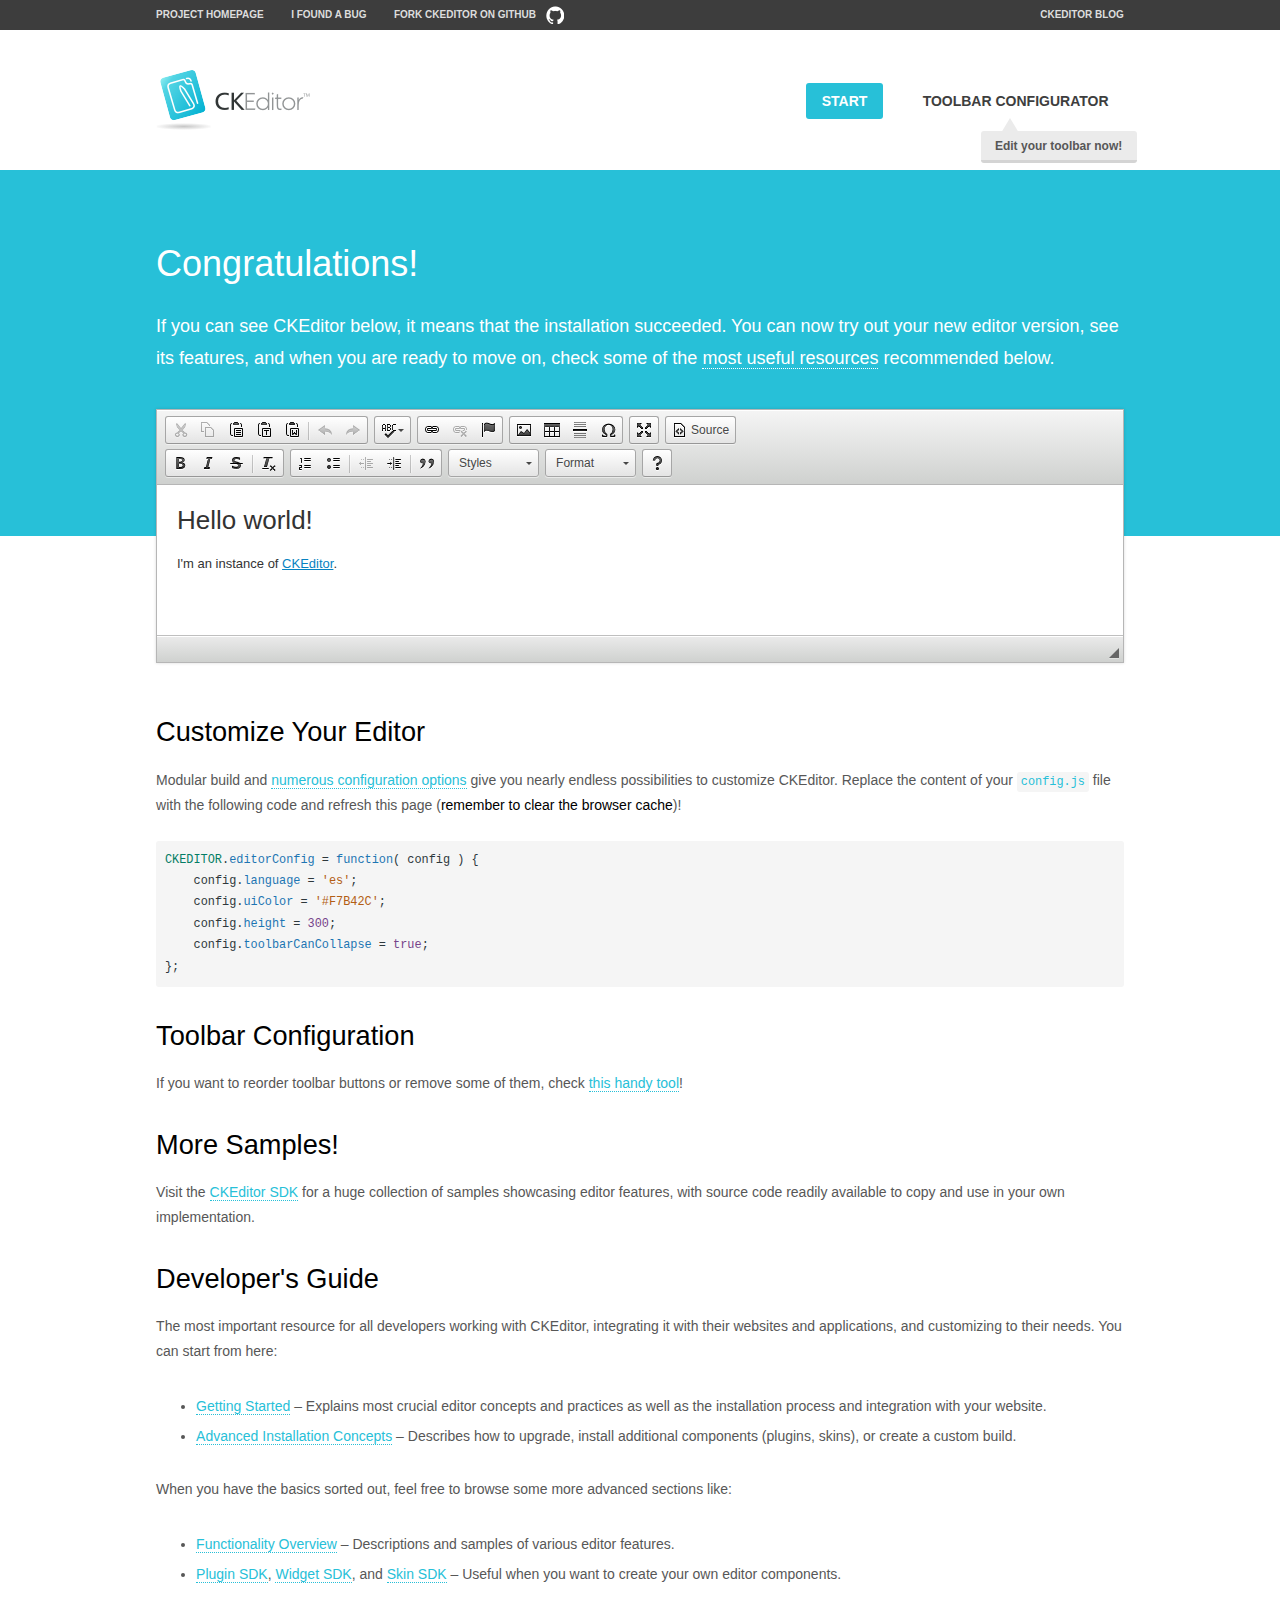
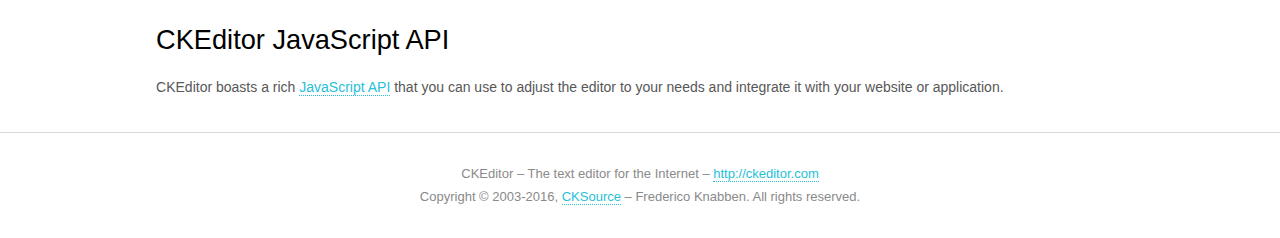
<file: Public/plugins/ckeditor/samples/index.html>
<!DOCTYPE html>
<!--
Copyright (c) 2003-2016, CKSource - Frederico Knabben. All rights reserved.
For licensing, see LICENSE.md or http://ckeditor.com/license
-->
<html>
<head>
	<meta charset="utf-8">
	<title>CKEditor Sample</title>
	<script src="../ckeditor.js"></script>
	<script src="js/sample.js"></script>
	<link rel="stylesheet" href="css/samples.css">
	<link rel="stylesheet" href="toolbarconfigurator/lib/codemirror/neo.css">
</head>
<body id="main">

<nav class="navigation-a">
	<div class="grid-container">
		<ul class="navigation-a-left grid-width-70">
			<li><a href="http://ckeditor.com">Project Homepage</a></li>
			<li><a href="http://dev.ckeditor.com/">I found a bug</a></li>
			<li><a href="http://github.com/ckeditor/ckeditor-dev" class="icon-pos-right icon-navigation-a-github">Fork CKEditor on GitHub</a></li>
		</ul>
		<ul class="navigation-a-right grid-width-30">
			<li><a href="http://ckeditor.com/blog-list">CKEditor Blog</a></li>
		</ul>
	</div>
</nav>

<header class="header-a">
	<div class="grid-container">
		<h1 class="header-a-logo grid-width-30">
			<a href="index.html"><img src="img/logo.png" alt="CKEditor Sample"></a>
		</h1>

		<nav class="navigation-b grid-width-70">
			<ul>
				<li><a href="index.html" class="button-a button-a-background">Start</a></li>
				<li><a href="toolbarconfigurator/index.html" class="button-a">Toolbar configurator <span class="balloon-a balloon-a-nw">Edit your toolbar now!</span></a></li>
			</ul>
		</nav>
	</div>
</header>

<main>
	<div class="adjoined-top">
		<div class="grid-container">
			<div class="content grid-width-100">
				<h1>Congratulations!</h1>
				<p>
					If you can see CKEditor below, it means that the installation succeeded.
					You can now try out your new editor version, see its features, and when you are ready to move on, check some of the <a href="#sample-customize">most useful resources</a> recommended below.
				</p>
			</div>
		</div>
	</div>
	<div class="adjoined-bottom">
		<div class="grid-container">
			<div class="grid-width-100">
				<div id="editor">
					<h1>Hello world!</h1>
					<p>I'm an instance of <a href="http://ckeditor.com">CKEditor</a>.</p>
				</div>
			</div>
		</div>
	</div>

	<div class="grid-container">
		<div class="content grid-width-100">
			<section id="sample-customize">
				<h2>Customize Your Editor</h2>
				<p>Modular build and <a href="http://docs.ckeditor.com/#!/guide/dev_configuration">numerous configuration options</a> give you nearly endless possibilities to customize CKEditor. Replace the content of your <code><a href="../config.js">config.js</a></code> file with the following code and refresh this page (<strong>remember to clear the browser cache</strong>)!</p>
		<pre class="cm-s-neo CodeMirror"><code><span style="padding-right: 0.1px;"><span class="cm-variable">CKEDITOR</span>.<span class="cm-property">editorConfig</span> <span class="cm-operator">=</span> <span class="cm-keyword">function</span>( <span class="cm-def">config</span> ) {</span>
<span style="padding-right: 0.1px;"><span class="cm-tab">	</span><span class="cm-variable-2">config</span>.<span class="cm-property">language</span> <span class="cm-operator">=</span> <span class="cm-string">'es'</span>;</span>
<span style="padding-right: 0.1px;"><span class="cm-tab">	</span><span class="cm-variable-2">config</span>.<span class="cm-property">uiColor</span> <span class="cm-operator">=</span> <span class="cm-string">'#F7B42C'</span>;</span>
<span style="padding-right: 0.1px;"><span class="cm-tab">	</span><span class="cm-variable-2">config</span>.<span class="cm-property">height</span> <span class="cm-operator">=</span> <span class="cm-number">300</span>;</span>
<span style="padding-right: 0.1px;"><span class="cm-tab">	</span><span class="cm-variable-2">config</span>.<span class="cm-property">toolbarCanCollapse</span> <span class="cm-operator">=</span> <span class="cm-atom">true</span>;</span>
<span style="padding-right: 0.1px;">};</span></code></pre>
			</section>

			<section>
				<h2>Toolbar Configuration</h2>
				<p>If you want to reorder toolbar buttons or remove some of them, check <a href="toolbarconfigurator/index.html">this handy tool</a>!</p>
			</section>

			<section>
				<h2>More Samples!</h2>
				<p>Visit the <a href="http://sdk.ckeditor.com">CKEditor SDK</a> for a huge collection of samples showcasing editor features, with source code readily available to copy and use in your own implementation.</p>
			</section>

			<section>
				<h2>Developer's Guide</h2>
				<p>The most important resource for all developers working with CKEditor, integrating it with their websites and applications, and customizing to their needs. You can start from here:</p>
				<ul>
					<li><a href="http://docs.ckeditor.com/#!/guide/dev_installation">Getting Started</a> &ndash; Explains most crucial editor concepts and practices as well as the installation process and integration with your website.</li>
					<li><a href="http://docs.ckeditor.com/#!/guide/dev_advanced_installation">Advanced Installation Concepts</a> &ndash; Describes how to upgrade, install additional components (plugins, skins), or create a custom build.</li>
				</ul>
					<p>When you have the basics sorted out, feel free to browse some more advanced sections like:</p>
				<ul>
					<li><a href="http://docs.ckeditor.com/#!/guide/dev_features">Functionality Overview</a> &ndash; Descriptions and samples of various editor features.</li>
					<li><a href="http://docs.ckeditor.com/#!/guide/plugin_sdk_intro">Plugin SDK</a>, <a href="http://docs.ckeditor.com/#!/guide/widget_sdk_intro">Widget SDK</a>, and <a href="http://docs.ckeditor.com/#!/guide/skin_sdk_intro">Skin SDK</a> &ndash; Useful when you want to create your own editor components.</li>
				</ul>
			</section>

			<section>
				<h2>CKEditor JavaScript API</h2>
				<p>CKEditor boasts a rich <a href="http://docs.ckeditor.com/#!/api">JavaScript API</a> that you can use to adjust the editor to your needs and integrate it with your website or application.</p>
			</section>
		</div>
	</div>
</main>

<footer class="footer-a grid-container">
	<div class="grid-container">
		<p class="grid-width-100">
			CKEditor &ndash; The text editor for the Internet &ndash; <a class="samples" href="http://ckeditor.com/">http://ckeditor.com</a>
		</p>
		<p class="grid-width-100" id="copy">
			Copyright &copy; 2003-2016, <a class="samples" href="http://cksource.com/">CKSource</a> &ndash; Frederico Knabben. All rights reserved.
		</p>
	</div>
</footer>
<script>
	initSample();
</script>

</body>
</html>
</file>
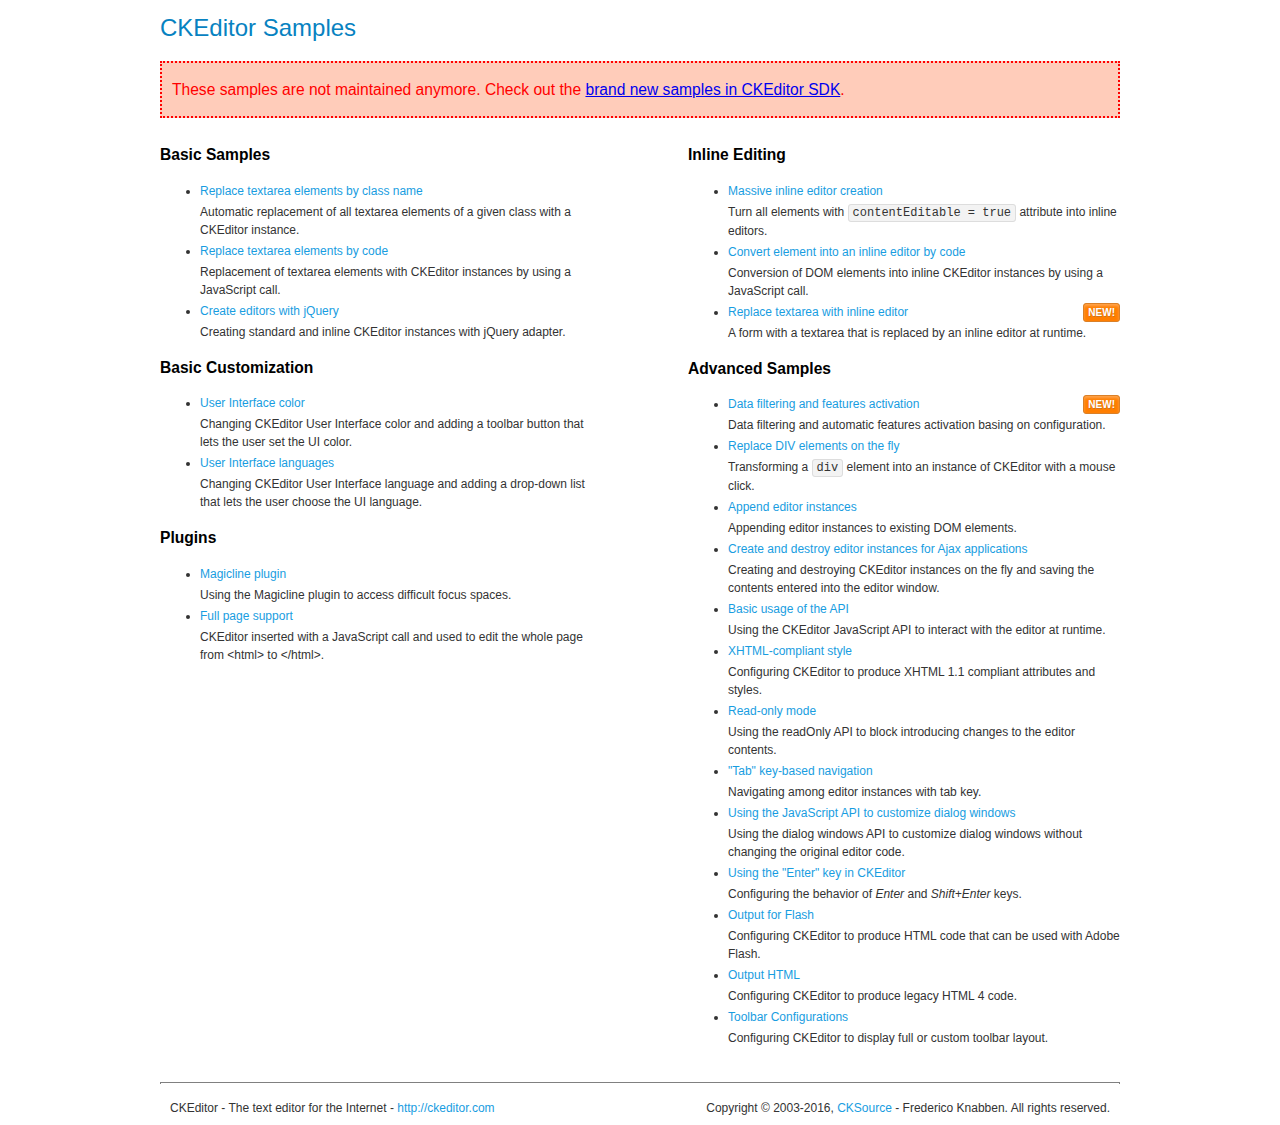
<file: Public/plugins/ckeditor/samples/old/index.html>
<!DOCTYPE html>
<!--
Copyright (c) 2003-2016, CKSource - Frederico Knabben. All rights reserved.
For licensing, see LICENSE.md or http://ckeditor.com/license
-->
<html>
<head>
	<meta charset="utf-8">
	<title>CKEditor Samples</title>
	<link rel="stylesheet" href="sample.css">
</head>
<body>
	<h1 class="samples">
		CKEditor Samples
	</h1>
	<div class="warning deprecated">
		These samples are not maintained anymore. Check out the <a href="http://sdk.ckeditor.com/">brand new samples in CKEditor SDK</a>.
	</div>
	<div class="twoColumns">
		<div class="twoColumnsLeft">
			<h2 class="samples">
				Basic Samples
			</h2>
			<dl class="samples">
				<dt><a class="samples" href="replacebyclass.html">Replace textarea elements by class name</a></dt>
				<dd>Automatic replacement of all textarea elements of a given class with a CKEditor instance.</dd>

				<dt><a class="samples" href="replacebycode.html">Replace textarea elements by code</a></dt>
				<dd>Replacement of textarea elements with CKEditor instances by using a JavaScript call.</dd>

				<dt><a class="samples" href="jquery.html">Create editors with jQuery</a></dt>
				<dd>Creating standard and inline CKEditor instances with jQuery adapter.</dd>
			</dl>

			<h2 class="samples">
				Basic Customization
			</h2>
			<dl class="samples">
				<dt><a class="samples" href="uicolor.html">User Interface color</a></dt>
				<dd>Changing CKEditor User Interface color and adding a toolbar button that lets the user set the UI color.</dd>

				<dt><a class="samples" href="uilanguages.html">User Interface languages</a></dt>
				<dd>Changing CKEditor User Interface language and adding a drop-down list that lets the user choose the UI language.</dd>
			</dl>


			<h2 class="samples">Plugins</h2>
<dl class="samples">
<dt><a class="samples" href="magicline/magicline.html">Magicline plugin</a></dt>
<dd>Using the Magicline plugin to access difficult focus spaces.</dd>

<dt><a class="samples" href="wysiwygarea/fullpage.html">Full page support</a></dt>
<dd>CKEditor inserted with a JavaScript call and used to edit the whole page from &lt;html&gt; to &lt;/html&gt;.</dd>
</dl>
		</div>
		<div class="twoColumnsRight">
			<h2 class="samples">
				Inline Editing
			</h2>
			<dl class="samples">
				<dt><a class="samples" href="inlineall.html">Massive inline editor creation</a></dt>
				<dd>Turn all elements with <code>contentEditable = true</code> attribute into inline editors.</dd>

				<dt><a class="samples" href="inlinebycode.html">Convert element into an inline editor by code</a></dt>
				<dd>Conversion of DOM elements into inline CKEditor instances by using a JavaScript call.</dd>

				<dt><a class="samples" href="inlinetextarea.html">Replace textarea with inline editor</a> <span class="new">New!</span></dt>
				<dd>A form with a textarea that is replaced by an inline editor at runtime.</dd>

				
			</dl>

			<h2 class="samples">
				Advanced Samples
			</h2>
			<dl class="samples">
				<dt><a class="samples" href="datafiltering.html">Data filtering and features activation</a> <span class="new">New!</span></dt>
				<dd>Data filtering and automatic features activation basing on configuration.</dd>

				<dt><a class="samples" href="divreplace.html">Replace DIV elements on the fly</a></dt>
				<dd>Transforming a <code>div</code> element into an instance of CKEditor with a mouse click.</dd>

				<dt><a class="samples" href="appendto.html">Append editor instances</a></dt>
				<dd>Appending editor instances to existing DOM elements.</dd>

				<dt><a class="samples" href="ajax.html">Create and destroy editor instances for Ajax applications</a></dt>
				<dd>Creating and destroying CKEditor instances on the fly and saving the contents entered into the editor window.</dd>

				<dt><a class="samples" href="api.html">Basic usage of the API</a></dt>
				<dd>Using the CKEditor JavaScript API to interact with the editor at runtime.</dd>

				<dt><a class="samples" href="xhtmlstyle.html">XHTML-compliant style</a></dt>
				<dd>Configuring CKEditor to produce XHTML 1.1 compliant attributes and styles.</dd>

				<dt><a class="samples" href="readonly.html">Read-only mode</a></dt>
				<dd>Using the readOnly API to block introducing changes to the editor contents.</dd>

				<dt><a class="samples" href="tabindex.html">"Tab" key-based navigation</a></dt>
				<dd>Navigating among editor instances with tab key.</dd>


				
<dt><a class="samples" href="dialog/dialog.html">Using the JavaScript API to customize dialog windows</a></dt>
<dd>Using the dialog windows API to customize dialog windows without changing the original editor code.</dd>

<dt><a class="samples" href="enterkey/enterkey.html">Using the &quot;Enter&quot; key in CKEditor</a></dt>
<dd>Configuring the behavior of <em>Enter</em> and <em>Shift+Enter</em> keys.</dd>

<dt><a class="samples" href="htmlwriter/outputforflash.html">Output for Flash</a></dt>
<dd>Configuring CKEditor to produce HTML code that can be used with Adobe Flash.</dd>

<dt><a class="samples" href="htmlwriter/outputhtml.html">Output HTML</a></dt>
<dd>Configuring CKEditor to produce legacy HTML 4 code.</dd>

<dt><a class="samples" href="toolbar/toolbar.html">Toolbar Configurations</a></dt>
<dd>Configuring CKEditor to display full or custom toolbar layout.</dd>

			</dl>
		</div>
	</div>
	<div id="footer">
		<hr>
		<p>
			CKEditor - The text editor for the Internet - <a class="samples" href="http://ckeditor.com/">http://ckeditor.com</a>
		</p>
		<p id="copy">
			Copyright &copy; 2003-2016, <a class="samples" href="http://cksource.com/">CKSource</a> - Frederico Knabben. All rights reserved.
		</p>
	</div>
</body>
</html>
</file>
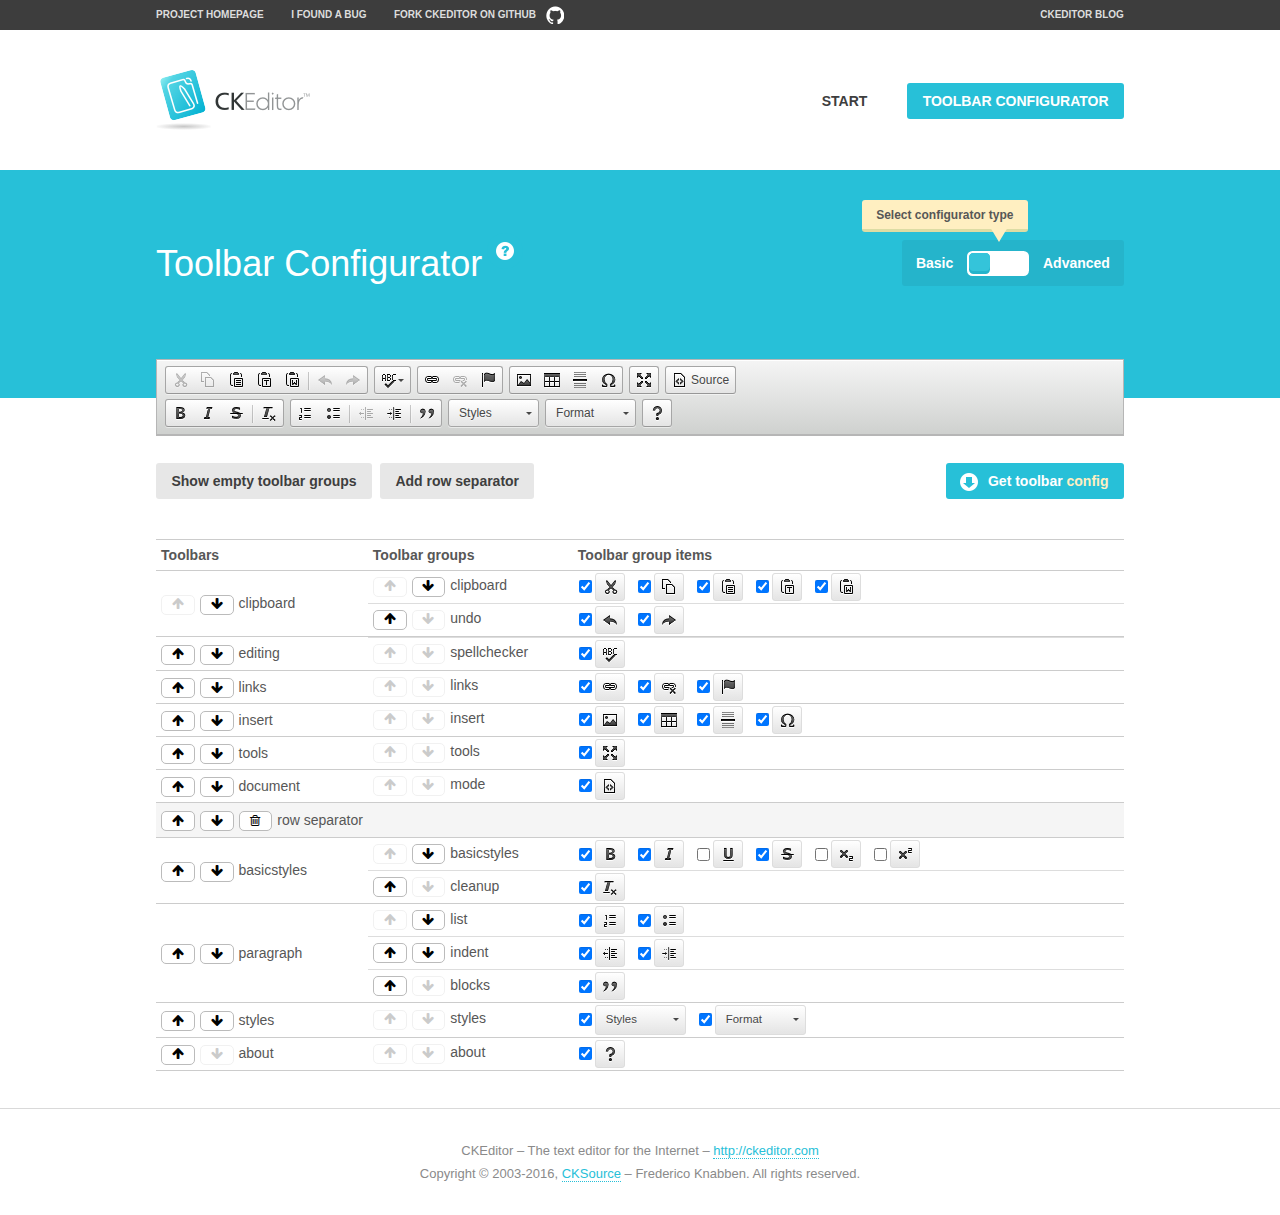
<file: Public/plugins/ckeditor/samples/toolbarconfigurator/index.html>
<!DOCTYPE html>
<!--
Copyright (c) 2003-2016, CKSource - Frederico Knabben. All rights reserved.
For licensing, see LICENSE.md or http://ckeditor.com/license
-->
<!--[if IE 8]><html class="ie8"><![endif]-->
<!--[if gt IE 8]><html><![endif]-->
<!--[if !IE]><!--><html><!--<![endif]-->
<head>
	<meta charset="utf-8">
	<title>Toolbar Configurator</title>
	<script src="../../ckeditor.js"></script>
	<script>
		if ( CKEDITOR.env.ie && CKEDITOR.env.version < 9 )
			CKEDITOR.tools.enableHtml5Elements( document );
	</script>
	<link rel="stylesheet" href="lib/codemirror/codemirror.css">
	<link rel="stylesheet" href="lib/codemirror/show-hint.css">
	<link rel="stylesheet" href="lib/codemirror/neo.css">
	<link rel="stylesheet" href="css/fontello.css">
	<link rel="stylesheet" href="../css/samples.css">
</head>
<body id="toolbar">

<nav class="navigation-a">
	<div class="grid-container">
		<ul class="navigation-a-left grid-width-70">
			<li><a href="http://ckeditor.com">Project Homepage</a></li>
			<li><a href="http://dev.ckeditor.com/">I found a bug</a></li>
			<li><a href="http://github.com/ckeditor/ckeditor-dev" class="icon-pos-right icon-navigation-a-github">Fork CKEditor on GitHub</a></li>
		</ul>
		<ul class="navigation-a-right grid-width-30">
			<li><a href="http://ckeditor.com/blog-list">CKEditor Blog</a></li>
		</ul>
	</div>
</nav>

<header class="header-a">
	<div class="grid-container">
		<h1 class="header-a-logo grid-width-30">
			<a href="../index.html"><img src="../img/logo.png" alt="CKEditor Logo"></a>
		</h1>
		<nav class="navigation-b grid-width-70">
			<ul>
				<li><a href="../index.html"  class="button-a">Start</a></li>
				<li><a href="index.html"  class="button-a button-a-background">Toolbar configurator</a></li>
			</ul>
		</nav>
	</div>
</header>

<main>
	<div class="adjoined-top">
		<div class="grid-container">
			<div class="content grid-width-100">
				<div class="grid-container-nested">
					<h1 class="grid-width-60">
						Toolbar Configurator
						<a href="#help-content" type="button" title="Configurator help" id="help" class="button-a button-a-background button-a-no-text icon-pos-left icon-question-mark">Help</a>
					</h1>

					<div class="grid-width-40 grid-switch-magic">
						<div class="switch">
							<span class="balloon-a balloon-a-se">Select configurator type</span>
							<input type="radio" name="radio" data-num="1" id="radio-basic" />
							<input type="radio" name="radio" data-num="2" id="radio-advanced" />
							<label data-for="1" for="radio-basic">Basic</label>
							<span class="switch-inner">
								<span class="handler"></span>
							</span>
							<label data-for="2" for="radio-advanced">Advanced</label>
						</div>
					</div>
				</div>
			</div>
		</div>
	</div>
	<div class="adjoined-bottom">
		<div class="grid-container">
			<div class="grid-width-100">
				<div class="editors-container">
					<div id="editor-basic"></div>
					<div id="editor-advanced"></div>
				</div>
			</div>
		</div>
	</div>

	<div class="grid-container configurator">
		<div class="content grid-width-100">
			<div class="configurator">
				<div>
					<div id="toolbarModifierWrapper"></div>
				</div>
			</div>
		</div>
	</div>

	<div id="help-content">
		<div class="grid-container">
			<div class="grid-width-100">
				<h2>What Am I Doing Here?</h2>

				<div class="grid-container grid-container-nested">
					<div class="basic">
						<div class="grid-width-50">
							<p>Arrange <a href="http://docs.ckeditor.com/#!/api/CKEDITOR.config-cfg-toolbarGroups">toolbar groups</a>, toggle <a href="http://docs.ckeditor.com/#!/api/CKEDITOR.config-cfg-removeButtons">button visibility</a> according to your needs and get your toolbar configuration.</p>
							<p>You can replace the content of the <a href="../../config.js"><code>config.js</code></a> file with the generated configuration. If you already set some configuration options you will need to merge both configurations.</p>
						</div>
						<div class="grid-width-50">
							<p>Read more about different ways of <a href="http://docs.ckeditor.com/#!/guide/dev_configuration">setting configuration</a> and do not forget about <strong>clearing browser cache</strong>.</p>
							<p>Arranging toolbar groups is the recommended way of configuring the toolbar, but if you need more freedom you can use the <a href="#advanced">advanced configurator</a>.</p>
						</div>
					</div>
					<div class="advanced" style="display: none;">
						<div class="grid-width-50">
							<p>With this code editor you can edit your <a href="http://docs.ckeditor.com/#!/api/CKEDITOR.config-cfg-toolbar">toolbar configuration</a> live.</p>
							<p>You can replace the content of the <a href="../../config.js"><code>config.js</code></a> file with the generated configuration. If you already set some configuration options you will need to merge both configurations.</p>
						</div>
						<div class="grid-width-50">
							<p>Read more about different ways of <a href="http://docs.ckeditor.com/#!/guide/dev_configuration">setting configuration</a> and do not forget about <strong>clearing browser cache</strong>.</p>
						</div>
					</div>
				</div>

				<p class="grid-container grid-container-nested">
					<button type="button" class="help-content-close grid-width-100 button-a button-a-background">Got it. Let's play!</button>
				</p>
			</div>
		</div>
	</div>
</main>

<footer class="footer-a grid-container">
	<p class="grid-width-100">
		CKEditor &ndash; The text editor for the Internet &ndash; <a class="samples" href="http://ckeditor.com/">http://ckeditor.com</a>
	</p>
	<p class="grid-width-100" id="copy">
		Copyright &copy; 2003-2016, <a class="samples" href="http://cksource.com/">CKSource</a> &ndash; Frederico Knabben. All rights reserved.
	</p>
</footer>

<script src="lib/codemirror/codemirror.js"></script>
<script src="lib/codemirror/javascript.js"></script>
<script src="lib/codemirror/show-hint.js"></script>

<script src="js/fulltoolbareditor.js"></script>
<script src="js/abstracttoolbarmodifier.js"></script>
<script src="js/toolbarmodifier.js"></script>
<script src="js/toolbartextmodifier.js"></script>
<script src="../js/sf.js"></script>

<script>
	( function() {
		'use strict';

		var mode = ( window.location.hash.substr( 1 ) === 'advanced' ) ? 'advanced' : 'basic',
			configuratorSection = CKEDITOR.document.findOne( 'main > .grid-container.configurator' ),
			basicInstruction = CKEDITOR.document.findOne( '#help-content .basic' ),
			advancedInstruction = CKEDITOR.document.findOne( '#help-content .advanced' ),

			// Configurator mode switcher.
			modeSwitchBasic = CKEDITOR.document.getById( 'radio-basic' ),
			modeSwitchAdvanced = CKEDITOR.document.getById( 'radio-advanced' );

		// Initial setup
		function updateSwitcher() {
			if ( mode === 'advanced' ) {
				modeSwitchAdvanced.$.checked = true;
			} else {
				modeSwitchBasic.$.checked = true;
			}
		}

		updateSwitcher();

		CKEDITOR.document.getWindow().on( 'hashchange', function( e ) {
			var hash = window.location.hash.substr( 1 );
			if ( !( hash === 'advanced' || hash === 'basic' ) ) {
				return;
			}
			mode = hash;
			onToolbarsDone( mode );
		} );

		CKEDITOR.document.getWindow().on( 'resize', function() {
			updateToolbar( ( mode === 'basic' ? toolbarModifier : toolbarTextModifier )[ 'editorInstance' ] );
		} );

		function onRefresh( modifier ) {
			modifier = modifier || this;

			if ( mode === 'basic' && modifier instanceof ToolbarConfigurator.ToolbarTextModifier ) {
				return;
			}

			// CodeMirror container becomes visible, so we need to refresh and to avoid rendering problems.
			if ( mode === 'advanced' && modifier instanceof ToolbarConfigurator.ToolbarTextModifier ) {
				modifier.codeContainer.refresh();
			}

			updateToolbar( modifier.editorInstance );
		}

		function updateToolbar( editor ) {
			var editorContainer = editor.container;

			// Not always editor is loaded.
			if ( !editorContainer ) {
				return;
			}

			var displayStyle = editorContainer.getStyle( 'display' );

			editorContainer.setStyle( 'display', 'block' );

			var newHeight = editorContainer.getSize( 'height' );

			var newMarginTop = parseInt( editorContainer.getComputedStyle( 'margin-top' ), 10 );
			newMarginTop = ( isNaN( newMarginTop ) ? 0 : Number( newMarginTop ) );

			var newMarginBottom = parseInt( editorContainer.getComputedStyle( 'margin-bottom' ), 10 );
			newMarginBottom = ( isNaN( newMarginBottom ) ? 0 : Number( newMarginBottom ) );

			var result = newHeight + newMarginTop + newMarginBottom;

			editorContainer.setStyle( 'display', displayStyle );

			editor.container.getAscendant( 'div' ).setStyle( 'height', result + 'px' );
		}

		var toolbarModifier = new ToolbarConfigurator.ToolbarModifier( 'editor-basic' );

		var done = 0;
		toolbarModifier.init( onToolbarInit );
		toolbarModifier.onRefresh = onRefresh;

		CKEDITOR.document.getById( 'toolbarModifierWrapper' ).append( toolbarModifier.mainContainer );

		var toolbarTextModifier = new ToolbarConfigurator.ToolbarTextModifier( 'editor-advanced' );
		toolbarTextModifier.init( onToolbarInit );
		toolbarTextModifier.onRefresh = onRefresh;

		function onToolbarInit() {
			if ( ++done === 2 ) {
				onToolbarsDone();

				positionSticky.watch( CKEDITOR.document.findOne( '.toolbar' ), function() {
					return mode === 'advanced';
				} );
			}
		}

		function onToolbarsDone() {
			if ( mode === 'basic' ) {
				toggleModeBasic( false );
			} else {
				toggleModeAdvanced( false );
			}

			updateSwitcher();

			setTimeout( function() {
				CKEDITOR.document.findOne( '.editors-container' ).addClass( 'active' );
				CKEDITOR.document.findOne( '#toolbarModifierWrapper' ).addClass( 'active' );
			}, 200 );
		}

		CKEDITOR.document.getById( 'toolbarModifierWrapper' ).append( toolbarTextModifier.mainContainer );

		function toogleModeSwitch( onElement, offElement, onModifier, offModifier ) {
			onElement.addClass( 'fancy-button-active' );
			offElement.removeClass( 'fancy-button-active' );

			onModifier.showUI();
			offModifier.hideUI();
		}

		function toggleModeBasic( callOnRefresh ) {
			callOnRefresh = ( callOnRefresh !== false );
			mode = 'basic';
			window.location.hash = '#basic';
			toogleModeSwitch( modeSwitchBasic, modeSwitchAdvanced, toolbarModifier, toolbarTextModifier );

			configuratorSection.removeClass( 'freed-width' );
			basicInstruction.show();
			advancedInstruction.hide();

			callOnRefresh && onRefresh( toolbarModifier );
		}

		function toggleModeAdvanced( callOnRefresh ) {
			callOnRefresh = ( callOnRefresh !== false );
			mode = 'advanced';
			window.location.hash = '#advanced';
			toogleModeSwitch( modeSwitchAdvanced, modeSwitchBasic, toolbarTextModifier, toolbarModifier );

			configuratorSection.addClass( 'freed-width' );
			advancedInstruction.show();
			basicInstruction.hide();

			callOnRefresh && onRefresh( toolbarTextModifier );
		}

		modeSwitchBasic.on( 'click', toggleModeBasic );
		modeSwitchAdvanced.on( 'click', toggleModeAdvanced );

		//
		// Position:sticky for the toolbar.
		//

		// Will make elements behave like they were styled with position:sticky.
		var positionSticky = {
			// Store object: {
			// 		element: CKEDITOR.dom.element, // Element which will float.
			// 		placeholder: CKEDITOR.dom.element, // Placeholder which is place to prevent page bounce.
			// 		isFixed: boolean // Whether element float now.
			// }
			watched: [],

			active: [],

			staticContainer: null,

			init: function() {
				var element = CKEDITOR.dom.element.createFromHtml(
					'<div class="staticContainer">' +
						'<div class="grid-container" >' +
							'<div class="grid-width-100">' +
								'<div class="inner"></div>' +
							'</div>' +
						'</div>' +
					'</div>' );

				this.staticContainer = element.findOne( '.inner' );

				CKEDITOR.document.getBody().append( element );
			},

			watch: function( element, preventFunc ) {
				this.watched.push( {
					element: element,
					placeholder: new CKEDITOR.dom.element( 'div' ),
					isFixed: false,
					preventFunc: preventFunc
				} );
			},

			checkAll: function() {
				for ( var i = 0; i < this.watched.length; i++ ) {
					this.check( this.watched[ i ] );
				}
			},

			check: function( element ) {
				var isFixed = element.isFixed;
				var shouldBeFixed = this.shouldBeFixed( element );

				// Nothing to be done.
				if ( isFixed === shouldBeFixed ) {
					return;
				}

				var placeholder = element.placeholder;

				if ( isFixed ) {
					// Unfixing.

					element.element.insertBefore( placeholder );
					placeholder.remove();

					element.element.removeStyle( 'margin' );

					this.active.splice( CKEDITOR.tools.indexOf( this.active, element ), 1 );

				} else {
					// Fixing.
					placeholder.setStyle( 'width', element.element.getSize( 'width' ) + 'px' );
					placeholder.setStyle( 'height', element.element.getSize( 'height' ) + 'px' );
					placeholder.setStyle( 'margin-bottom', element.element.getComputedStyle( 'margin-bottom' ) );
					placeholder.setStyle( 'display', element.element.getComputedStyle( 'display' ) );
					placeholder.insertAfter( element.element );

					this.staticContainer.append( element.element );

					this.active.push( element );
				}

				element.isFixed = !element.isFixed;
			},

			shouldBeFixed: function( element ) {
				if ( element.preventFunc && element.preventFunc() ) {
					return false;
				}

				// If element is already fixed we are checking it's placeholder.
				var related = ( element.isFixed ? element.placeholder : element.element ),
					clientRect = related.$.getBoundingClientRect(),
					staticHeight = this.staticContainer.getSize('height' ),
					elemHeight = element.element.getSize( 'height' );

				if ( element.isFixed ) {
					return ( clientRect.top + elemHeight < staticHeight );
				} else {
					return ( clientRect.top < staticHeight );
				}
			}
		};

		positionSticky.init();

		CKEDITOR.document.getWindow().on( 'scroll',
			new CKEDITOR.tools.eventsBuffer( 100, positionSticky.checkAll, positionSticky ).input
		);

		// Make the toolbar sticky.
		positionSticky.watch( CKEDITOR.document.findOne( '.editors-container' ) );

		// Help button and help-content.
		( function() {
			var helpButton = CKEDITOR.document.getById( 'help' ),
				helpContent = CKEDITOR.document.getById( 'help-content' );

			// Don't show help button on IE8 because it's unsupported by Pico Modal.
			if ( CKEDITOR.env.ie && CKEDITOR.env.version == 8 ) {
				helpButton.hide();
			} else {
				// Display help modal when the button is clicked.
				helpButton.on( 'click', function( evt ) {
					SF.modal( {
						// Clone modal content from DOM.
						content: helpContent.getHtml(),

						afterCreate: function( modal ) {
							// Enable modal content button to close the modal.
							new CKEDITOR.dom.element( modal.modalElem() ).findOne( '.help-content-close' ).once( 'click', modal.close );
						}
					} ).show();
				} );
			}
		} )();
	} )();
</script>
</body>
</html>
</file>
<file: Public/plugins/ckeditor/samples/css/samples.css>
/**
 * @license Copyright (c) 2003-2016, CKSource - Frederico Knabben. All rights reserved.
 * For licensing, see LICENSE.md or http://ckeditor.com/license
 */
@media (max-width: 900px) {
  .global-is-mobile-hidden {
    display: none !important;
  }
}
article,
aside,
details,
figcaption,
figure,
footer,
header,
hgroup,
main,
menu,
nav,
section {
  display: block;
}
body,
html {
  margin: 0;
  padding: 0;
  font: 16px / 1.8 Arial, 'Helvetica Neue', Helvetica, sans-serif;
  font-weight: 300;
  color: #575757;
}
.grid-width-10 {
  width: 10%;
}
.grid-width-20 {
  width: 20%;
}
.grid-width-30 {
  width: 30%;
}
.grid-width-40 {
  width: 40%;
}
.grid-width-50 {
  width: 50%;
}
.grid-width-60 {
  width: 60%;
}
.grid-width-70 {
  width: 70%;
}
.grid-width-80 {
  width: 80%;
}
.grid-width-90 {
  width: 90%;
}
.grid-width-100 {
  width: 100%;
}
@media (max-width: 900px) {
  .grid-width-10,
  .grid-width-20,
  .grid-width-30,
  .grid-width-40,
  .grid-width-50,
  .grid-width-60,
  .grid-width-70,
  .grid-width-80,
  .grid-width-90,
  .grid-width-100 {
    width: 100%;
  }
}
*[class*="grid-width"] {
  -webkit-box-sizing: border-box;
  -moz-box-sizing: border-box;
  box-sizing: border-box;
  padding-left: 4%;
  padding-right: 4%;
  float: left;
}
*[class*="grid-width"]:after,
.grid-container:after,
*[class*="grid-width"]:before,
.grid-container:before {
  content: '';
  display: block;
  overflow: hidden;
  visibility: hidden;
  font-size: 0;
  line-height: 0;
  width: 0;
  height: 0;
}
*[class*="grid-width"]:after,
.grid-container:after {
  clear: both;
}
.grid-container {
  -webkit-box-sizing: border-box;
  -moz-box-sizing: border-box;
  box-sizing: border-box;
  margin-left: auto;
  margin-right: auto;
}
.grid-container-nested *[class*="grid-width"]:first-child {
  padding-left: 0;
}
.grid-container-nested *[class*="grid-width"]:last-child {
  padding-right: 0;
}
@media (max-width: 900px) {
  .grid-container-nested *[class*="grid-width"]:first-child {
    padding-left: 4%;
  }
  .grid-container-nested *[class*="grid-width"]:last-child {
    padding-right: 4%;
  }
}
.header-a {
  min-height: 140px;
  overflow: hidden;
}
.header-a .header-a-logo {
  margin: 40px 0 0;
}
@media (max-width: 900px) {
  .header-a .header-a-logo {
    text-align: center;
  }
}
.header-a .header-a-logo img {
  border: transparent;
}
.navigation-a {
  height: 30px;
  background: #3d3d3d;
  position: absolute;
  left: 0;
  right: 0;
  top: 0;
  padding: 0;
  overflow: hidden;
}
@media (max-width: 900px) {
  .navigation-a {
    text-align: center;
  }
}
.navigation-a ul {
  list-style: none;
  margin: 0;
  overflow: hidden;
}
.navigation-a ul li,
.navigation-a ul li a {
  display: inline-block;
}
@media (max-width: 900px) {
  .navigation-a ul {
    width: auto;
    text-overflow: ellipsis;
    white-space: nowrap;
    display: inline-block;
    float: none;
  }
  .navigation-a ul:before,
  .navigation-a ul:after {
    display: none;
  }
}
.navigation-a ul.navigation-a-left {
  text-align: left;
}
@media (max-width: 900px) {
  .navigation-a ul.navigation-a-left {
    padding-right: 0;
  }
}
.navigation-a ul.navigation-a-right {
  text-align: right;
}
@media (max-width: 900px) {
  .navigation-a ul.navigation-a-right {
    padding-left: 23px;
  }
}
.navigation-a ul li + li {
  margin-left: 23px;
}
.navigation-a ul li a {
  font-size: 10px;
  font-size: 0.625rem;
  line-height: 18px;
  line-height: 1.13rem;
  line-height: 30px;
  float: left;
  color: #dddddd;
  font-weight: bold;
  text-decoration: none;
  text-transform: uppercase;
}
.navigation-a ul li a:hover {
  cursor: pointer;
  color: #ffffff;
}
.icon-navigation-a-github:before,
.icon-navigation-a-github:after {
  background-image: url("[data-uri]");
}
.navigation-b {
  text-align: right;
  margin: 52px 0 0;
  overflow: visible;
}
@media (max-width: 900px) {
  .navigation-b {
    text-align: center;
    margin-top: 20px;
    padding: 0;
  }
}
.navigation-b ul {
  padding: 0;
  list-style: none;
  margin: 0;
  overflow: visible;
}
.navigation-b ul li,
.navigation-b ul li a {
  display: inline-block;
}
@media (max-width: 900px) {
  .navigation-b ul {
    display: table;
    width: 100%;
    padding-bottom: 1.5em;
  }
}
@media (max-width: 900px) {
  .navigation-b ul li {
    display: table-row;
  }
}
.navigation-b ul li + li {
  margin-left: 20px;
}
@media (max-width: 900px) {
  .navigation-b ul li + li {
    margin-left: 0;
  }
}
.navigation-b ul li a {
  -webkit-box-sizing: border-box;
  -moz-box-sizing: border-box;
  box-sizing: border-box;
  text-transform: uppercase;
  text-decoration: none;
  outline: none;
}
@media (max-width: 900px) {
  .navigation-b ul li a {
    width: 100%;
    -webkit-border-radius: 0;
    -webkit-background-clip: padding-box;
    -moz-border-radius: 0;
    -moz-background-clip: padding;
    border-radius: 0;
    background-clip: padding-box;
  }
}
.footer-a {
  font-size: 13px;
  font-size: 0.8125rem;
  line-height: 23.4px;
  line-height: 1.46rem;
  padding-top: 2.25em;
  padding-bottom: 2.25em;
  overflow: hidden;
  color: #8a8a8a;
}
.footer-a a {
  color: #27c0d8;
  text-decoration: none;
  border-bottom: 1px dotted #27c0d8;
}
.footer-a a:hover {
  color: #23adc2;
}
.footer-a p {
  margin: 0;
  display: inline-block;
  text-align: center;
}
.content {
  font-size: 14px;
  font-size: 0.875rem;
  line-height: 25.2px;
  line-height: 1.57rem;
  overflow: hidden;
  padding-top: 1.5em;
  padding-bottom: 1.5em;
}
.content p {
  margin: 0.75em 0;
}
.content ul,
.content ol,
.content pre,
.content blockquote,
.content textarea:not([class^="cke"]),
.content .cke {
  margin: 1.875em 0;
}
.content code,
.content kbd {
  -webkit-border-radius: 3px;
  -webkit-background-clip: padding-box;
  -moz-border-radius: 3px;
  -moz-background-clip: padding;
  border-radius: 3px;
  background-clip: padding-box;
  padding: 3px 4px;
}
.content pre,
.content code,
.content kbd,
.content blockquote {
  background: #f5f5f5;
}
.content blockquote,
.content pre {
  background: none;
  border-left: 4px solid #27c0d8;
  padding: 1.5em 2.25em;
}
.content p a,
.content ul a,
.content ol a,
.content blockquote a,
.content h1 a,
.content h2 a,
.content h3 a,
.content h4 a,
.content h5 a {
  color: #27c0d8;
  text-decoration: none;
  border-bottom: 1px dotted #27c0d8;
}
.content p a:hover,
.content ul a:hover,
.content ol a:hover,
.content blockquote a:hover,
.content h1 a:hover,
.content h2 a:hover,
.content h3 a:hover,
.content h4 a:hover,
.content h5 a:hover {
  color: #23adc2;
}
.content h1,
.content h2,
.content h3,
.content h4,
.content h5 {
  color: #000;
  font-weight: 100;
}
.content h1 code,
.content h2 code,
.content h3 code,
.content h4 code,
.content h5 code,
.content h1 kbd,
.content h2 kbd,
.content h3 kbd,
.content h4 kbd,
.content h5 kbd {
  font-size: inherit;
}
.content h1 a.content-heading-anchor,
.content h2 a.content-heading-anchor,
.content h3 a.content-heading-anchor,
.content h4 a.content-heading-anchor,
.content h5 a.content-heading-anchor {
  font-weight: 100;
  vertical-align: middle;
  opacity: 0;
  border: 0;
}
.content h1:hover a.content-heading-anchor,
.content h2:hover a.content-heading-anchor,
.content h3:hover a.content-heading-anchor,
.content h4:hover a.content-heading-anchor,
.content h5:hover a.content-heading-anchor {
  opacity: 1;
}
.content h1:target a,
.content h2:target a,
.content h3:target a,
.content h4:target a,
.content h5:target a {
  -webkit-animation: targetLinkOpacity 0.5s linear alternate;
  -moz-animation: targetLinkOpacity 0.5s linear alternate;
  -o-animation: targetLinkOpacity 0.5s linear alternate;
  animation: targetLinkOpacity 0.5s linear alternate;
  opacity: 1;
}
.content input,
.content select,
.content textarea:not([class^="cke"]) {
  -webkit-border-radius: 3px;
  -webkit-background-clip: padding-box;
  -moz-border-radius: 3px;
  -moz-background-clip: padding;
  border-radius: 3px;
  background-clip: padding-box;
  -webkit-box-shadow: inset 0 1px 1px rgba(0, 0, 0, 0.08);
  -moz-box-shadow: inset 0 1px 1px rgba(0, 0, 0, 0.08);
  box-shadow: inset 0 1px 1px rgba(0, 0, 0, 0.08);
  font: inherit;
  color: inherit;
  border: 1px solid #d9d9d9;
  padding: .2em .5em;
}
.content input:focus,
.content select:focus,
.content textarea:not([class^="cke"]):focus {
  border-color: #66afe9;
  outline: 0;
  -webkit-box-shadow: inset 0 1px 1px rgba(0, 0, 0, 0.08), 0 0 8px #93c6ef;
  -moz-box-shadow: inset 0 1px 1px rgba(0, 0, 0, 0.08), 0 0 8px #93c6ef;
  box-shadow: inset 0 1px 1px rgba(0, 0, 0, 0.08), 0 0 8px #93c6ef;
}
.content abbr {
  border-bottom: 1px dotted #666;
  cursor: pointer;
}
.content blockquote {
  font-style: italic;
  font-family: Georgia, Times, "Times New Roman", serif;
  font-size: 16px;
  font-size: 1rem;
  line-height: 28.8px;
  line-height: 1.8rem;
}
.content em {
  font-style: italic;
}
.content h1 {
  font-size: 36px;
  font-size: 2.25rem;
  line-height: 64.8px;
  line-height: 4.05rem;
  margin: 1.125em 0 0;
}
.content h2 {
  font-size: 27.2px;
  font-size: 1.7rem;
  line-height: 48.96px;
  line-height: 3.06rem;
  margin: 0.9em 0 0;
}
.content h3 {
  font-size: 24px;
  font-size: 1.5rem;
  line-height: 43.2px;
  line-height: 2.7rem;
  font-weight: 500;
  margin: 0.75em 0 0;
}
.content h4 {
  font-size: 19.2px;
  font-size: 1.2rem;
  line-height: 34.56px;
  line-height: 2.16rem;
  font-weight: 500;
  margin: 0.75em 0 0;
}
.content h5 {
  font-size: 17.6px;
  font-size: 1.1rem;
  line-height: 31.68px;
  line-height: 1.98rem;
  font-weight: 500;
  margin: 0.75em 0 0;
}
.content hr {
  border: 0;
  border-top: 4px solid #d9d9d9;
  margin: 1.5em 0;
}
.content input[type="text"] {
  height: 1.8em;
  line-height: 1.8em;
}
.content input[type="button"] {
  -webkit-appearance: button;
  -moz-appearance: button;
  appearance: button;
}
.content kbd {
  font-size: 12px;
  font-size: 0.75rem;
  line-height: 21.6px;
  line-height: 1.35rem;
  font-family: Arial, 'Helvetica Neue', Helvetica, sans-serif;
  padding: 2px 6px;
  -webkit-box-shadow: 0 0 4px #ffffff inset, 0 2px 0 #d9d9d9;
  -moz-box-shadow: 0 0 4px #ffffff inset, 0 2px 0 #d9d9d9;
  box-shadow: 0 0 4px #ffffff inset, 0 2px 0 #d9d9d9;
}
.content p img {
  vertical-align: middle;
}
.content p pre {
  padding: 1.5em;
}
.content pre {
  padding: 0;
  border: 0;
  tab-size: 4;
  -o-tab-size: 4;
  -moz-tab-size: 4;
}
.content pre,
.content code {
  font-size: 11.89px;
  font-size: 0.743rem;
  line-height: 21.4px;
  line-height: 1.34rem;
  font-family: Consolas, Menlo, Monaco, Lucida Console, Liberation Mono, DejaVu Sans Mono, Bitstream Vera Sans Mono, Courier New, monospace, serif;
}
.content pre a,
.content code a {
  border: 0;
}
.content pre code {
  padding: 0.75em;
  display: block;
}
.content strong {
  color: #000;
}
.content ul ul,
.content ol ul,
.content ul ol,
.content ol ol {
  margin: 0.75em 0;
}
.content ul li,
.content ol li {
  font-size: 14px;
  font-size: 0.875rem;
  line-height: 30.24px;
  line-height: 1.89rem;
}
.content textarea:not([class^="cke"]) {
  width: 100%;
}
.content div.todo {
  border: 2px dotted #444;
  padding: 10px;
  margin: 60px 0 10px 0;
  /* Remove me some day */
}
.content div.todo:before {
  content: "TODO";
  font-weight: bold;
}
body a.button-a,
body button.button-a,
body input.button-a {
  -webkit-border-radius: 3px;
  -webkit-background-clip: padding-box;
  -moz-border-radius: 3px;
  -moz-background-clip: padding;
  border-radius: 3px;
  background-clip: padding-box;
  font-size: 14px;
  font-size: 0.875rem;
  line-height: 25.2px;
  line-height: 1.57rem;
  height: 36px;
  line-height: 36px;
  padding: 0 1.1em;
  font-weight: 700;
  color: #3e3e3e;
  white-space: nowrap;
  text-decoration: none;
  display: inline-block;
  cursor: pointer;
  border: 0;
  vertical-align: middle;
  margin: 1px 0;
  background: transparent;
}
body a.button-a.icon-pos-left,
body button.button-a.icon-pos-left,
body input.button-a.icon-pos-left {
  padding-left: .8em;
}
body a.button-a.icon-pos-right,
body button.button-a.icon-pos-right,
body input.button-a.icon-pos-right {
  padding-right: .8em;
}
body a.button-a.button-a-no-text,
body button.button-a.button-a-no-text,
body input.button-a.button-a-no-text {
  -webkit-border-radius: 100px;
  -webkit-background-clip: padding-box;
  -moz-border-radius: 100px;
  -moz-background-clip: padding;
  border-radius: 100px;
  background-clip: padding-box;
  width: 36px;
  padding: 0;
  text-indent: -999px;
  overflow: hidden;
  position: relative;
  text-align: center;
}
body a.button-a.button-a-no-text:before,
body button.button-a.button-a-no-text:before,
body input.button-a.button-a-no-text:before {
  position: absolute;
  left: 50%;
  top: 50%;
  margin: -9px 0 0 -9px;
}
@media (max-width: 900px) {
  body a.button-a.button-a-mobile-collapsed,
  body button.button-a.button-a-mobile-collapsed,
  body input.button-a.button-a-mobile-collapsed {
    -webkit-border-radius: 100px;
    -webkit-background-clip: padding-box;
    -moz-border-radius: 100px;
    -moz-background-clip: padding;
    border-radius: 100px;
    background-clip: padding-box;
    width: 36px;
    padding: 0;
    text-indent: -999px;
    overflow: hidden;
    position: relative;
    text-align: center;
  }
  body a.button-a.button-a-mobile-collapsed:before,
  body button.button-a.button-a-mobile-collapsed:before,
  body input.button-a.button-a-mobile-collapsed:before {
    position: absolute;
    left: 50%;
    top: 50%;
    margin: -9px 0 0 -9px;
  }
  body a.button-a.button-a-mobile-collapsed:before,
  body button.button-a.button-a-mobile-collapsed:before,
  body input.button-a.button-a-mobile-collapsed:before {
    position: absolute;
    left: 50%;
    top: 50%;
    margin: -9px 0 0 -9px;
  }
}
body a.button-a:active,
body button.button-a:active,
body input.button-a:active,
body a.button-a:hover,
body button.button-a:hover,
body input.button-a:hover {
  color: #fff;
  background: #23adc2;
}
body a.button-a:focus,
body button.button-a:focus,
body input.button-a:focus {
  border-color: #66afe9;
  outline: 0;
  -webkit-box-shadow: inset 0 1px 1px rgba(0, 0, 0, 0.075), 0 0 8px #93c6ef;
  -moz-box-shadow: inset 0 1px 1px rgba(0, 0, 0, 0.075), 0 0 8px #93c6ef;
  box-shadow: inset 0 1px 1px rgba(0, 0, 0, 0.075), 0 0 8px #93c6ef;
}
body a.button-a-soft,
body button.button-a-soft,
body input.button-a-soft {
  background: #e7e7e7;
}
body a.button-a-soft:active,
body button.button-a-soft:active,
body input.button-a-soft:active,
body a.button-a-soft:hover,
body button.button-a-soft:hover,
body input.button-a-soft:hover {
  color: #3e3e3e;
  background: #cecece;
}
body a.button-a-background,
body button.button-a-background,
body input.button-a-background,
body a.navigation-b ul li a:hover,
body button.navigation-b ul li a:hover,
body input.navigation-b ul li a:hover {
  color: #fff;
  background: #27c0d8;
}
body a.button-a-background:active,
body button.button-a-background:active,
body input.button-a-background:active,
body a.button-a-background:hover,
body button.button-a-background:hover,
body input.button-a-background:hover,
body a.navigation-b ul li a:hover:active,
body button.navigation-b ul li a:hover:active,
body input.navigation-b ul li a:hover:active,
body a.navigation-b ul li a:hover:hover,
body button.navigation-b ul li a:hover:hover,
body input.navigation-b ul li a:hover:hover {
  color: #fff;
  background: #23adc2;
}
.balloon-a {
  font-size: 12px;
  font-size: 0.75rem;
  line-height: 21.6px;
  line-height: 1.35rem;
  -webkit-border-radius: 3px;
  -webkit-background-clip: padding-box;
  -moz-border-radius: 3px;
  -moz-background-clip: padding;
  border-radius: 3px;
  background-clip: padding-box;
  border-bottom: 3px solid #d4d4d4;
  background: #ebebeb;
  display: inline-block;
  white-space: nowrap;
  padding: .4em 1.2em .2em;
  font-weight: 700;
  position: relative;
  z-index: 1000;
  text-transform: none;
  color: #575757;
}
.balloon-a:hover {
  color: #575757;
}
.balloon-a:before {
  content: '';
  width: 0;
  height: 0;
  border-style: solid;
  position: absolute;
}
.balloon-a-ne:before,
.balloon-a-nw:before {
  top: -13px;
  border-width: 0 9px 15.6px 9px;
  border-color: transparent transparent #ebebeb transparent;
}
.balloon-a-se:before,
.balloon-a-sw:before {
  bottom: -13px;
  border-width: 15.6px 9px 0 9px;
  border-color: #ebebeb transparent transparent transparent;
}
.balloon-a-nw:before,
.balloon-a-sw:before {
  left: 20px;
}
.balloon-a-ne:before,
.balloon-a-se:before {
  right: 20px;
}
.icon-pos-left:before,
.icon-pos-right:after {
  content: '';
  display: inline-block;
  width: 18px;
  height: 18px;
  vertical-align: middle;
  background-repeat: no-repeat;
}
.icon-pos-left:before {
  margin-right: 10px;
}
.icon-pos-right:after {
  margin-left: 10px;
}
.icon-download:before,
.icon-download:after {
  background-image: url("[data-uri]");
}
.icon-question-mark:before,
.icon-question-mark:after {
  background-image: url("[data-uri]");
}
.icon-close:before,
.icon-close:after {
  background-image: url("[data-uri]");
}
.ie8 .switch > * {
  vertical-align: middle;
}
.ie8 .switch input[type="radio"] {
  margin: 0 0.25em;
  display: inline-block;
}
.ie8 .switch label {
  margin-left: 0 !important;
  margin-right: 0 !important;
}
.ie8 .switch label[data-for="1"] {
  float: left;
}
.ie8 .switch label[data-for="2"] {
  float: right;
}
.ie8 .switch .switch-inner {
  display: none;
}
.switch {
  font-size: 14px;
  font-size: 0.875rem;
  line-height: 25.2px;
  line-height: 1.57rem;
  font-weight: bold;
  background-color: #27c0d8;
  overflow: hidden;
  display: inline-block;
  padding: 0.75em 0.25em;
  color: #fff;
  -webkit-border-radius: 3px;
  -webkit-background-clip: padding-box;
  -moz-border-radius: 3px;
  -moz-background-clip: padding;
  border-radius: 3px;
  background-clip: padding-box;
  position: relative;
}
.switch input[type="radio"] {
  display: none;
}
.switch label {
  position: relative;
  z-index: 2;
  float: left;
  cursor: pointer;
  padding: 0 0.75em;
}
.switch label:hover {
  text-decoration: underline;
}
.switch .switch-inner {
  float: left;
  background-color: #FFF;
  height: 1.5em;
  width: 4.125em;
  padding: 2px;
  margin: 0 0.25em;
  -webkit-border-radius: 5.5px;
  -webkit-background-clip: padding-box;
  -moz-border-radius: 5.5px;
  -moz-background-clip: padding;
  border-radius: 5.5px;
  background-clip: padding-box;
}
.switch .switch-inner .handler {
  overflow: hidden;
  position: relative;
  display: block;
  height: 1.5em;
  width: 1.5em;
  background: #25b4cb;
  -webkit-border-radius: 4.5px;
  -webkit-background-clip: padding-box;
  -moz-border-radius: 4.5px;
  -moz-background-clip: padding;
  border-radius: 4.5px;
  background-clip: padding-box;
}
.switch .switch-inner .handler:before {
  content: '';
  display: block;
  position: absolute;
  top: 0;
  right: 0;
  bottom: 3px;
  left: 0;
  background-color: #34c4da;
  -webkit-border-bottom-left-radius: 4.5px;
  -moz-border-radius-bottomleft: 4.5px;
  border-bottom-left-radius: 4.5px;
  -webkit-border-bottom-right-radius: 4.5px;
  -webkit-background-clip: padding-box;
  -moz-border-radius-bottomright: 4.5px;
  -moz-background-clip: padding;
  border-bottom-right-radius: 4.5px;
  background-clip: padding-box;
}
.switch:hover .switch-inner .handler:before {
  background: #45c9dd;
}
.switch input[data-num="2"]:checked ~ .switch-inner > .handler {
  margin-left: auto;
}
.switch input[data-num="2"]:checked ~ label[data-for="1"] {
  padding-right: 5.125em;
  margin-right: -4.375em;
}
.switch input[data-num="1"]:checked ~ label[data-for="2"] {
  padding-left: 5.125em;
  margin-left: -4.375em;
}
.toggler {
  -webkit-user-select: none;
  -moz-user-select: none;
  -ms-user-select: none;
  user-select: none;
}
.toggler label {
  cursor: pointer;
}
.toggler [data-collapse] {
  display: inherit;
}
.toggler [data-expand] {
  display: none;
}
.toggler.collapsed [data-collapse] {
  display: none;
}
.toggler.collapsed [data-expand] {
  display: inherit;
}
.toggler-container {
  overflow: hidden;
}
.toggler-container.collapsed {
  height: 0;
}
.icon-toggler-expanded:before,
.icon-toggler-collapsed:before,
.icon-toggler-expanded:after,
.icon-toggler-collapsed:after {
  background-image: url("[data-uri]");
}
.icon-toggler-expanded.icon-light:before,
.icon-toggler-collapsed.icon-light:before,
.icon-toggler-expanded.icon-light:after,
.icon-toggler-collapsed.icon-light:after {
  background-image: url("[data-uri]");
}
.icon-toggler-expanded:before,
.icon-toggler-expanded:after {
  background-position: top left;
}
.icon-toggler-collapsed:before,
.icon-toggler-collapsed:after {
  background-position: bottom left;
}
.modal {
  padding: 20px;
  border-radius: 3px;
  background-color: white;
  max-width: 700px;
  -webkit-box-sizing: border-box;
  -moz-box-sizing: border-box;
  box-sizing: border-box;
  width: 80% !important;
  top: 50% !important;
  -webkit-transform: translate(-50%, -50%) !important;
  -moz-transform: translate(-50%, -50%) !important;
  -o-transform: translate(-50%, -50%) !important;
  -ms-transform: translate(-50%, -50%) !important;
  transform: translate(-50%, -50%) !important;
}
.modal-close {
  -webkit-border-radius: 100px;
  -webkit-background-clip: padding-box;
  -moz-border-radius: 100px;
  -moz-background-clip: padding;
  border-radius: 100px;
  background-clip: padding-box;
  cursor: pointer;
  height: 18px;
  width: 18px;
  position: absolute;
  top: 10px;
  right: 10px;
  font-size: 17px;
  text-align: center;
  line-height: 19px;
  background: #cccccc;
}
main .grid-container,
header .grid-container,
.navigation-a > div,
footer > div {
  max-width: 968px;
}
.header-a {
  margin-top: 30px;
}
.footer-a {
  border-top: 1px solid #d9d9d9;
}
.adjoined-top {
  background-color: #27c0d8;
  color: #fff;
}
.adjoined-top .content h1,
.adjoined-top .content h2,
.adjoined-top .content h3,
.adjoined-top .content h4,
.adjoined-top .content h5 {
  color: #fff;
}
.adjoined-top .content p {
  font-size: 18px;
  font-size: 1.125rem;
  line-height: 32.4px;
  line-height: 2.02rem;
  font-weight: 100;
}
.adjoined-top .content p a {
  text-decoration: none;
  border-bottom: 1px dotted #fff;
  color: inherit;
}
.adjoined-top .content p a:hover {
  color: #e6e6e6;
}
.adjoined-top .content button {
  color: #fff;
}
.adjoined-top .content strong {
  color: #fff;
}
.adjoined-top .content code {
  font-size: inherit;
  color: #27c0d8;
}
.adjoined-bottom {
  position: relative;
}
.adjoined-bottom:before {
  z-index: -1;
  content: '';
  background: #27c0d8;
  position: absolute;
  top: 0;
  left: 0;
  right: 0;
  height: 50%;
}
main .grid-container,
header .grid-container,
.navigation-a > div,
footer > div {
  max-width: 1052px;
}
main .grid-container.freed-width {
  max-width: none;
}
.switch {
  background: #25b4cb;
  float: right;
  overflow: visible;
}
.switch .balloon-a {
  position: absolute;
  top: -40px;
  right: 50%;
  margin-right: -15px;
  background: #FFEFC1;
  border-bottom-color: #DCDCA4;
}
.switch .balloon-a:before {
  border-color: #FFEFC1 transparent transparent transparent;
}
#toolbar .editors-container {
  overflow: hidden;
  height: 0;
  transition: height 200ms;
}
#toolbar .editors-container.active {
  height: auto;
}
#main #editor {
  background: #FFF;
  padding: 2% 4%;
  border: dashed 5px #27c0d8;
}
div.cke a.cke_button,
div.cke .cke_combo_button {
  border-bottom: none;
}
div.cke a.cke_button.cke_combo_button,
div.cke .cke_combo_button.cke_combo_button {
  border-bottom: 1px solid #a6a6a6;
}
#main .adjoined-top:before {
  height: 335px;
}
#toolbar .adjoined-top:before {
  height: 219px;
}
#toolbar .adjoined-top .grid-container-nested {
  height: 147px;
}
.content .grid-switch-magic {
  margin: 3.5em 0 0;
}
#info-box {
  padding-bottom: 0;
}
#info-box > div {
  width: 100%;
  text-align: right;
}
#info-box > div .toggler {
  padding-right: 0;
}
#info-box > div .toggler:hover {
  background: transparent;
  color: #000;
}
#info-box > div .toggler:hover > label {
  text-decoration: underline;
}
#info-box > div h2 {
  float: left;
  margin-top: 0;
}
#info-box > div#instructions-container {
  text-align: left;
}
#toolbarModifierWrapper {
  overflow: hidden;
  height: 0;
  opacity: 0;
  transition: height 200ms;
}
#toolbarModifierWrapper.active {
  height: auto;
  opacity: 1;
}
header {
  overflow: visible;
}
header div.grid-container {
  overflow: visible;
}
header .navigation-b {
  overflow: visible;
}
header .navigation-b ul {
  overflow: visible;
}
header .navigation-b a {
  position: relative;
}
header .balloon-a {
  position: absolute;
  top: 48px;
  left: 50%;
  margin-left: -35px;
}
@media (max-width: 1140px) {
  header .balloon-a {
    left: auto;
    margin-left: auto;
    right: 50%;
    margin-right: -35px;
  }
  header .balloon-a:before {
    left: auto;
    right: 22px;
  }
}
@media (max-width: 900px) {
  header .balloon-a {
    display: none;
  }
}
#toolbar .cke_toolbar {
  pointer-events: none;
  -webkit-user-select: none;
  -moz-user-select: none;
  -ms-user-select: none;
  user-select: none;
  cursor: default;
}
.some-toolbar-active .cke_toolbar {
  zoom: 1;
  filter: alpha(opacity=50);
  -webkit-opacity: 0.5;
  -moz-opacity: 0.5;
  opacity: 0.5;
}
.cke_toolbar.active {
  position: relative;
  zoom: 1;
  filter: alpha(opacity=100);
  -webkit-opacity: 1;
  -moz-opacity: 1;
  opacity: 1;
}
.cke_toolbar.active:after {
  content: '';
  display: block;
  position: absolute;
  top: 0;
  right: 6px;
  bottom: 5px;
  left: 0;
  -webkit-border-radius: 5px;
  -webkit-background-clip: padding-box;
  -moz-border-radius: 5px;
  -moz-background-clip: padding;
  border-radius: 5px;
  background-clip: padding-box;
  -webkit-box-shadow: 0px 0px 15px 3px #fff4b0;
  -moz-box-shadow: 0px 0px 15px 3px #fff4b0;
  box-shadow: 0px 0px 15px 3px #fff4b0;
}
.cke_toolbar.active .cke_toolgroup {
  -webkit-box-shadow: none;
  -moz-box-shadow: none;
  box-shadow: none;
  border-color: #e3c300;
}
.cke_toolbar.active .cke_combo,
.cke_toolbar.active .cke_toolgroup {
  position: relative;
  z-index: 2;
}
.cke_toolbar.active .cke_combo_button {
  -webkit-box-shadow: none;
  -moz-box-shadow: none;
  box-shadow: none;
}
.unselectable {
  -webkit-user-select: none;
  -moz-user-select: none;
  -ms-user-select: none;
  user-select: none;
}
.toolbar {
  padding: 5px 0;
  margin-bottom: 2.4em;
  overflow: hidden;
  background: #fff;
}
.toolbar button.button-a.cke_button {
  cursor: pointer;
  display: inline-block;
  padding: 4px 6px;
  outline: 0;
  border: 1px solid #a6a6a6;
}
.toolbar button.button-a.hidden {
  display: none;
}
.toolbar button.button-a.left {
  float: left;
  margin-right: 8px;
}
.toolbar button.button-a.right {
  float: right;
  margin-left: 8px;
}
.toolbar button.button-a .highlight {
  color: #ffefc1;
}
.configContainer.hidden,
.toolbarModifier.hidden,
.toolbarModifier-hints.hidden {
  display: none;
}
.toolbarModifier :focus,
.toolbar button:focus,
.configContainer textarea.configCode:focus {
  outline: none;
}
div.toolbarModifier {
  padding: 0;
  overflow: hidden;
  width: 100%;
  position: relative;
  display: table;
  border-collapse: collapse;
}
div.toolbarModifier ::-moz-focus-inner {
  border: 0;
}
div.toolbarModifier .empty {
  display: none;
}
div.toolbarModifier.empty-visible .empty {
  display: table-row;
  zoom: 1;
  filter: alpha(opacity=60);
  -webkit-opacity: 0.6;
  -moz-opacity: 0.6;
  opacity: 0.6;
}
div.toolbarModifier .empty > p {
  line-height: 31px;
}
div.toolbarModifier > ul {
  padding: 0;
  margin: 0;
  border-top: 1px solid #cccccc;
  width: 100%;
}
div.toolbarModifier > ul[data-type="table-header"] {
  display: table-header-group;
}
div.toolbarModifier > ul[data-type="table-body"] {
  display: table-row-group;
}
div.toolbarModifier > ul p {
  padding: 0;
  margin: 0;
}
div.toolbarModifier > ul > li {
  display: table-row;
}
div.toolbarModifier > ul > li[data-type="header"] {
  font-weight: bold;
  user-select: none;
  cursor: default;
}
div.toolbarModifier > ul > li[data-type="group"],
div.toolbarModifier > ul > li[data-type="separator"] {
  border-bottom: 1px solid #cccccc;
}
div.toolbarModifier > ul > li[data-type="subgroup"] {
  border-top: 1px solid #eee;
}
div.toolbarModifier > ul > li[data-type="subgroup"]:first-child {
  border-top: none;
}
div.toolbarModifier > ul > li[data-type="group"].active,
div.toolbarModifier > ul > li[data-type="group"]:hover,
div.toolbarModifier > ul > li[data-type="separator"].active,
div.toolbarModifier > ul > li[data-type="separator"]:hover {
  overflow: hidden;
  z-index: 2;
}
div.toolbarModifier > ul > li[data-type="group"].active,
div.toolbarModifier > ul > li[data-type="separator"].active,
div.toolbarModifier > ul > li[data-type="group"].active:hover,
div.toolbarModifier > ul > li[data-type="separator"].active:hover {
  background: #f0fafb;
}
div.toolbarModifier > ul > li[data-type="group"]:hover,
div.toolbarModifier > ul > li[data-type="separator"]:hover {
  background: #fffbe3;
}
div.toolbarModifier > ul > li[data-type="separator"] {
  background: #f5f5f5;
}
div.toolbarModifier > ul > li[data-type="separator"]:after {
  content: '';
  width: 100%;
}
div.toolbarModifier > ul > li[data-type="separator"] > p {
  padding: 2px 5px;
}
div.toolbarModifier > ul > li > p,
div.toolbarModifier > ul > li > ul {
  display: table-cell;
  vertical-align: middle;
}
div.toolbarModifier > ul > li p {
  padding-left: 5px;
  min-width: 200px;
}
div.toolbarModifier > ul > li p span {
  white-space: nowrap;
  cursor: default;
}
div.toolbarModifier > ul > li p span button {
  font-size: 12.666px;
  margin-right: 5px;
  cursor: pointer;
  background: #fff;
  -webkit-border-radius: 5px;
  -webkit-background-clip: padding-box;
  -moz-border-radius: 5px;
  -moz-background-clip: padding;
  border-radius: 5px;
  background-clip: padding-box;
  border: 1px solid #bbb;
  padding: 0 7px;
  line-height: 12px;
  height: 20px;
}
div.toolbarModifier > ul > li p span button:not(.disabled):hover,
div.toolbarModifier > ul > li p span button:not(.disabled):focus {
  color: #fff;
  background-color: #454545;
  border-color: transparent;
}
div.toolbarModifier > ul > li p span button.move.disabled {
  cursor: default;
  zoom: 1;
  filter: alpha(opacity=20);
  -webkit-opacity: 0.2;
  -moz-opacity: 0.2;
  opacity: 0.2;
}
div.toolbarModifier > ul > li ul {
  border-collapse: collapse;
  padding: 0;
  width: 100%;
}
div.toolbarModifier > ul > li ul li {
  display: table-row;
  list-style-type: none;
  line-height: 1;
}
div.toolbarModifier > ul > li ul li[data-type="subgroup"] {
  border-top: 1px solid #dddddd;
}
div.toolbarModifier > ul > li ul li[data-type="subgroup"]:first-child {
  border-top: 0;
}
div.toolbarModifier > ul > li ul li[data-type="subgroup"] [data-type="button"] {
  -webkit-border-radius: 3px;
  -webkit-background-clip: padding-box;
  -moz-border-radius: 3px;
  -moz-background-clip: padding;
  border-radius: 3px;
  background-clip: padding-box;
  padding: 0 2px;
}
div.toolbarModifier > ul > li ul li[data-type="subgroup"] [data-type="button"]:focus {
  background: rgba(0, 0, 0, 0.04);
}
div.toolbarModifier > ul > li ul li[data-type="subgroup"] [data-type="button"] input {
  vertical-align: middle;
}
div.toolbarModifier > ul > li ul li > p,
div.toolbarModifier > ul > li ul li > ul {
  display: table-cell;
  vertical-align: middle;
}
div.toolbarModifier > ul > li ul li ul {
  padding: 0;
}
div.toolbarModifier > ul > li ul li ul li {
  padding: 0;
  display: inline-block;
  cursor: pointer;
  margin: 2px 5px 2px 0;
}
div.toolbarModifier > ul > li ul li ul li .cke_combo_text {
  cursor: pointer;
  white-space: nowrap;
}
div.toolbarModifier > ul > li ul li ul li .cke_toolgroup,
div.toolbarModifier > ul > li ul li ul li .cke_combo_button {
  cursor: pointer;
  margin: 0;
  vertical-align: middle;
  border: 1px solid #ddd;
  font-size: 11.41px;
  font-size: 0.713rem;
  line-height: 20.54px;
  line-height: 1.28rem;
}
div.toolbarModifier > .codemirror-wrapper {
  overflow-y: auto;
}
div.toolbarModifier-hints {
  float: right;
  width: 350px;
  min-width: 150px;
  overflow-y: auto;
  margin-left: 1.5em;
}
div.toolbarModifier-hints h3 {
  font-size: 18.08px;
  font-size: 1.13rem;
  line-height: 32.54px;
  line-height: 2.03rem;
  padding: 0.36em 1.5em;
  background: #f5f5f5;
  border-bottom: 1px solid #dddddd;
  margin-top: 0;
  margin-bottom: 1.2em;
}
div.toolbarModifier-hints dl {
  margin-bottom: 1.2em;
  overflow: hidden;
}
div.toolbarModifier-hints dl .list-header {
  font-weight: bold;
  border: 0;
  padding-bottom: 0.6em;
}
div.toolbarModifier-hints dl > p {
  text-align: center;
}
div.toolbarModifier-hints dl dt {
  float: left;
  width: 9em;
  clear: both;
  text-align: right;
  border-top: 1px solid #dddddd;
  padding-left: 1.5em;
  padding-right: .1em;
  -webkit-box-sizing: border-box;
  -moz-box-sizing: border-box;
  box-sizing: border-box;
}
div.toolbarModifier-hints dl dt code {
  background: none;
  border: none;
  vertical-align: middle;
}
div.toolbarModifier-hints dl dd {
  margin-left: 10em;
  clear: right;
  padding-right: 1.5em;
}
div.toolbarModifier-hints dl dd code {
  line-height: 2.2em;
}
div.toolbarModifier-hints dl dd:after {
  content: '\00a0';
  display: block;
  clear: left;
  float: right;
  height: 0;
  width: 0;
}
.toolbarModifier-hints,
.configContainer textarea.configCode,
.CodeMirror {
  -webkit-border-radius: 3px;
  -webkit-background-clip: padding-box;
  -moz-border-radius: 3px;
  -moz-background-clip: padding;
  border-radius: 3px;
  background-clip: padding-box;
  border: 1px solid #ccc;
  font-size: 13.01px;
  font-size: 0.813rem;
  line-height: 23.42px;
  line-height: 1.46rem;
}
.configContainer textarea.configCode,
.CodeMirror pre,
.CodeMirror-linenumber {
  font-size: 13.01px;
  font-size: 0.813rem;
  line-height: 23.42px;
  line-height: 1.46rem;
  font-family: Consolas, Menlo, Monaco, Lucida Console, Liberation Mono, DejaVu Sans Mono, Bitstream Vera Sans Mono, Courier New, monospace, serif;
}
.CodeMirror pre {
  border: none;
  padding: 0;
  margin: 0;
}
.configContainer textarea.configCode {
  -webkit-box-sizing: border-box;
  -moz-box-sizing: border-box;
  box-sizing: border-box;
  color: #575757;
  padding: 10px;
  width: 100%;
  min-height: 500px;
  margin: 0;
  resize: none;
  outline: none;
  -moz-tab-size: 4;
  tab-size: 4;
  white-space: pre;
  word-wrap: normal;
  overflow: auto;
}
.CodeMirror-hints.toolbar-modifier {
  padding: 0;
  color: #575757;
  font-size: 14px;
  font-size: 0.875rem;
  line-height: 25.2px;
  line-height: 1.57rem;
  font-family: Consolas, Menlo, Monaco, Lucida Console, Liberation Mono, DejaVu Sans Mono, Bitstream Vera Sans Mono, Courier New, monospace, serif;
}
.CodeMirror-hints.toolbar-modifier .CodeMirror-hint-active {
  color: #575757;
  background: #f0fafb;
}
.CodeMirror-hints.toolbar-modifier > li:hover {
  background: #fffbe3;
}
/* Text modifier */
#toolbarModifierWrapper {
  margin-bottom: 1.2em;
}
#toolbarModifierWrapper .invalid .CodeMirror {
  background: #fff8f8;
  border-color: red;
}
#toolbarModifierWrapper .CodeMirror {
  height: auto;
  padding: 0 0.6em;
}
.staticContainer {
  position: fixed;
  top: 0;
  width: 100%;
  z-index: 10;
}
.staticContainer > .grid-container {
  max-width: 1052px;
}
.staticContainer > .grid-container .inner {
  background: #fff;
}
.staticContainer > .grid-container .inner .toolbar {
  margin-bottom: 0;
}
#help {
  position: relative;
  top: -15px;
  left: -5px;
}
#help-content {
  display: none;
}
/*# sourceMappingURL=[data-uri] */
</file>
<file: Public/plugins/ckeditor/samples/toolbarconfigurator/lib/codemirror/neo.css>
/* neo theme for codemirror */

/* Color scheme */

.cm-s-neo.CodeMirror {
  background-color:#ffffff;
  color:#2e383c;
  line-height:1.4375;
}
.cm-s-neo .cm-comment {color:#75787b}
.cm-s-neo .cm-keyword, .cm-s-neo .cm-property {color:#1d75b3}
.cm-s-neo .cm-atom,.cm-s-neo .cm-number {color:#75438a}
.cm-s-neo .cm-node,.cm-s-neo .cm-tag {color:#9c3328}
.cm-s-neo .cm-string {color:#b35e14}
.cm-s-neo .cm-variable,.cm-s-neo .cm-qualifier {color:#047d65}


/* Editor styling */

.cm-s-neo pre {
  padding:0;
}

.cm-s-neo .CodeMirror-gutters {
  border:none;
  border-right:10px solid transparent;
  background-color:transparent;
}

.cm-s-neo .CodeMirror-linenumber {
  padding:0;
  color:#e0e2e5;
}

.cm-s-neo .CodeMirror-guttermarker { color: #1d75b3; }
.cm-s-neo .CodeMirror-guttermarker-subtle { color: #e0e2e5; }
</file>
<file: Public/plugins/ckeditor/samples/old/sample.css>
/*
Copyright (c) 2003-2016, CKSource - Frederico Knabben. All rights reserved.
For licensing, see LICENSE.md or http://ckeditor.com/license
*/

html, body, h1, h2, h3, h4, h5, h6, div, span, blockquote, p, address, form, fieldset, img, ul, ol, dl, dt, dd, li, hr, table, td, th, strong, em, sup, sub, dfn, ins, del, q, cite, var, samp, code, kbd, tt, pre
{
	line-height: 1.5;
}

body
{
	padding: 10px 30px;
}

input, textarea, select, option, optgroup, button, td, th
{
	font-size: 100%;
}

pre
{
	-moz-tab-size: 4;
	tab-size: 4;
}

pre, code, kbd, samp, tt
{
	font-family: monospace,monospace;
	font-size: 1em;
}

body {
	width: 960px;
	margin: 0 auto;
}

code
{
	background: #f3f3f3;
	border: 1px solid #ddd;
	padding: 1px 4px;
	border-radius: 3px;
}

abbr
{
	border-bottom: 1px dotted #555;
	cursor: pointer;
}

.new, .beta
{
	text-transform: uppercase;
	font-size: 10px;
	font-weight: bold;
	padding: 1px 4px;
	margin: 0 0 0 5px;
	color: #fff;
	float: right;
	border-radius: 3px;
}

.new
{
	background: #FF7E00;
	border: 1px solid #DA8028;
	text-shadow: 0 1px 0 #C97626;

	box-shadow: 0 2px 3px 0 #FFA54E inset;
}

.beta
{
	background: #18C0DF;
	border: 1px solid #19AAD8;
	text-shadow: 0 1px 0 #048CAD;
	font-style: italic;

	box-shadow: 0 2px 3px 0 #50D4FD inset;
}

h1.samples
{
	color: #0782C1;
	font-size: 200%;
	font-weight: normal;
	margin: 0;
	padding: 0;
}

h1.samples a
{
	color: #0782C1;
	text-decoration: none;
	border-bottom: 1px dotted #0782C1;
}

.samples a:hover
{
	border-bottom: 1px dotted #0782C1;
}

h2.samples
{
	color: #000000;
	font-size: 130%;
	margin: 15px 0 0 0;
	padding: 0;
}

p, blockquote, address, form, pre, dl, h1.samples, h2.samples
{
	margin-bottom: 15px;
}

ul.samples
{
	margin-bottom: 15px;
}

.clear
{
	clear: both;
}

fieldset
{
	margin: 0;
	padding: 10px;
}

body, input, textarea
{
	color: #333333;
	font-family: Arial, Helvetica, sans-serif;
}

body
{
	font-size: 75%;
}

a.samples
{
	color: #189DE1;
	text-decoration: none;
}

form
{
	margin: 0;
	padding: 0;
}

pre.samples
{
	background-color: #F7F7F7;
	border: 1px solid #D7D7D7;
	overflow: auto;
	padding: 0.25em;
	white-space: pre-wrap; /* CSS 2.1 */
	word-wrap: break-word; /* IE7 */
}

#footer
{
	clear: both;
	padding-top: 10px;
}

#footer hr
{
	margin: 10px 0 15px 0;
	height: 1px;
	border: solid 1px gray;
	border-bottom: none;
}

#footer p
{
	margin: 0 10px 10px 10px;
	float: left;
}

#footer #copy
{
	float: right;
}

#outputSample
{
	width: 100%;
	table-layout: fixed;
}

#outputSample thead th
{
	color: #dddddd;
	background-color: #999999;
	padding: 4px;
	white-space: nowrap;
}

#outputSample tbody th
{
	vertical-align: top;
	text-align: left;
}

#outputSample pre
{
	margin: 0;
	padding: 0;
}

.description
{
	border: 1px dotted #B7B7B7;
	margin-bottom: 10px;
	padding: 10px 10px 0;
	overflow: hidden;
}

label
{
	display: block;
	margin-bottom: 6px;
}

/**
 *	CKEditor editables are automatically set with the "cke_editable" class
 *	plus cke_editable_(inline|themed) depending on the editor type.
 */

/* Style a bit the inline editables. */
.cke_editable.cke_editable_inline
{
	cursor: pointer;
}

/* Once an editable element gets focused, the "cke_focus" class is
   added to it, so we can style it differently. */
.cke_editable.cke_editable_inline.cke_focus
{
	box-shadow: inset 0px 0px 20px 3px #ddd, inset 0 0 1px #000;
	outline: none;
	background: #eee;
	cursor: text;
}

/* Avoid pre-formatted overflows inline editable. */
.cke_editable_inline pre
{
	white-space: pre-wrap;
	word-wrap: break-word;
}

/**
 *	Samples index styles.
 */

.twoColumns,
.twoColumnsLeft,
.twoColumnsRight
{
	overflow: hidden;
}

.twoColumnsLeft,
.twoColumnsRight
{
	width: 45%;
}

.twoColumnsLeft
{
	float: left;
}

.twoColumnsRight
{
	float: right;
}

dl.samples
{
	padding: 0 0 0 40px;
}
dl.samples > dt
{
	display: list-item;
	list-style-type: disc;
	list-style-position: outside;
	margin: 0 0 3px;
}
dl.samples > dd
{
	margin: 0 0 3px;
}
.warning
{
	color: #ff0000;
	background-color: #FFCCBA;
	border: 2px dotted #ff0000;
	padding: 15px 10px;
	margin: 10px 0;
}

.warning.deprecated {
	font-size: 1.3em;
}

/* Used on inline samples */

blockquote
{
	font-style: italic;
	font-family: Georgia, Times, "Times New Roman", serif;
	padding: 2px 0;
	border-style: solid;
	border-color: #ccc;
	border-width: 0;
}

.cke_contents_ltr blockquote
{
	padding-left: 20px;
	padding-right: 8px;
	border-left-width: 5px;
}

.cke_contents_rtl blockquote
{
	padding-left: 8px;
	padding-right: 20px;
	border-right-width: 5px;
}

img.right {
	border: 1px solid #ccc;
	float: right;
	margin-left: 15px;
	padding: 5px;
}

img.left {
	border: 1px solid #ccc;
	float: left;
	margin-right: 15px;
	padding: 5px;
}

.marker
{
	background-color: Yellow;
}
</file>
<file: Public/plugins/ckeditor/samples/toolbarconfigurator/lib/codemirror/codemirror.css>
/* BASICS */

.CodeMirror {
  /* Set height, width, borders, and global font properties here */
  font-family: monospace;
  height: 300px;
  color: black;
}

/* PADDING */

.CodeMirror-lines {
  padding: 4px 0; /* Vertical padding around content */
}
.CodeMirror pre {
  padding: 0 4px; /* Horizontal padding of content */
}

.CodeMirror-scrollbar-filler, .CodeMirror-gutter-filler {
  background-color: white; /* The little square between H and V scrollbars */
}

/* GUTTER */

.CodeMirror-gutters {
  border-right: 1px solid #ddd;
  background-color: #f7f7f7;
  white-space: nowrap;
}
.CodeMirror-linenumbers {}
.CodeMirror-linenumber {
  padding: 0 3px 0 5px;
  min-width: 20px;
  text-align: right;
  color: #999;
  white-space: nowrap;
}

.CodeMirror-guttermarker { color: black; }
.CodeMirror-guttermarker-subtle { color: #999; }

/* CURSOR */

.CodeMirror div.CodeMirror-cursor {
  border-left: 1px solid black;
}
/* Shown when moving in bi-directional text */
.CodeMirror div.CodeMirror-secondarycursor {
  border-left: 1px solid silver;
}
.CodeMirror.cm-fat-cursor div.CodeMirror-cursor {
  width: auto;
  border: 0;
  background: #7e7;
}
.CodeMirror.cm-fat-cursor div.CodeMirror-cursors {
  z-index: 1;
}

.cm-animate-fat-cursor {
  width: auto;
  border: 0;
  -webkit-animation: blink 1.06s steps(1) infinite;
  -moz-animation: blink 1.06s steps(1) infinite;
  animation: blink 1.06s steps(1) infinite;
}
@-moz-keyframes blink {
  0% { background: #7e7; }
  50% { background: none; }
  100% { background: #7e7; }
}
@-webkit-keyframes blink {
  0% { background: #7e7; }
  50% { background: none; }
  100% { background: #7e7; }
}
@keyframes blink {
  0% { background: #7e7; }
  50% { background: none; }
  100% { background: #7e7; }
}

/* Can style cursor different in overwrite (non-insert) mode */
div.CodeMirror-overwrite div.CodeMirror-cursor {}

.cm-tab { display: inline-block; text-decoration: inherit; }

.CodeMirror-ruler {
  border-left: 1px solid #ccc;
  position: absolute;
}

/* DEFAULT THEME */

.cm-s-default .cm-keyword {color: #708;}
.cm-s-default .cm-atom {color: #219;}
.cm-s-default .cm-number {color: #164;}
.cm-s-default .cm-def {color: #00f;}
.cm-s-default .cm-variable,
.cm-s-default .cm-punctuation,
.cm-s-default .cm-property,
.cm-s-default .cm-operator {}
.cm-s-default .cm-variable-2 {color: #05a;}
.cm-s-default .cm-variable-3 {color: #085;}
.cm-s-default .cm-comment {color: #a50;}
.cm-s-default .cm-string {color: #a11;}
.cm-s-default .cm-string-2 {color: #f50;}
.cm-s-default .cm-meta {color: #555;}
.cm-s-default .cm-qualifier {color: #555;}
.cm-s-default .cm-builtin {color: #30a;}
.cm-s-default .cm-bracket {color: #997;}
.cm-s-default .cm-tag {color: #170;}
.cm-s-default .cm-attribute {color: #00c;}
.cm-s-default .cm-header {color: blue;}
.cm-s-default .cm-quote {color: #090;}
.cm-s-default .cm-hr {color: #999;}
.cm-s-default .cm-link {color: #00c;}

.cm-negative {color: #d44;}
.cm-positive {color: #292;}
.cm-header, .cm-strong {font-weight: bold;}
.cm-em {font-style: italic;}
.cm-link {text-decoration: underline;}
.cm-strikethrough {text-decoration: line-through;}

.cm-s-default .cm-error {color: #f00;}
.cm-invalidchar {color: #f00;}

.CodeMirror-composing { border-bottom: 2px solid; }

/* Default styles for common addons */

div.CodeMirror span.CodeMirror-matchingbracket {color: #0f0;}
div.CodeMirror span.CodeMirror-nonmatchingbracket {color: #f22;}
.CodeMirror-matchingtag { background: rgba(255, 150, 0, .3); }
.CodeMirror-activeline-background {background: #e8f2ff;}

/* STOP */

/* The rest of this file contains styles related to the mechanics of
   the editor. You probably shouldn't touch them. */

.CodeMirror {
  position: relative;
  overflow: hidden;
  background: white;
}

.CodeMirror-scroll {
  overflow: scroll !important; /* Things will break if this is overridden */
  /* 30px is the magic margin used to hide the element's real scrollbars */
  /* See overflow: hidden in .CodeMirror */
  margin-bottom: -30px; margin-right: -30px;
  padding-bottom: 30px;
  height: 100%;
  outline: none; /* Prevent dragging from highlighting the element */
  position: relative;
}
.CodeMirror-sizer {
  position: relative;
  border-right: 30px solid transparent;
}

/* The fake, visible scrollbars. Used to force redraw during scrolling
   before actuall scrolling happens, thus preventing shaking and
   flickering artifacts. */
.CodeMirror-vscrollbar, .CodeMirror-hscrollbar, .CodeMirror-scrollbar-filler, .CodeMirror-gutter-filler {
  position: absolute;
  z-index: 6;
  display: none;
}
.CodeMirror-vscrollbar {
  right: 0; top: 0;
  overflow-x: hidden;
  overflow-y: scroll;
}
.CodeMirror-hscrollbar {
  bottom: 0; left: 0;
  overflow-y: hidden;
  overflow-x: scroll;
}
.CodeMirror-scrollbar-filler {
  right: 0; bottom: 0;
}
.CodeMirror-gutter-filler {
  left: 0; bottom: 0;
}

.CodeMirror-gutters {
  position: absolute; left: 0; top: 0;
  z-index: 3;
}
.CodeMirror-gutter {
  white-space: normal;
  height: 100%;
  display: inline-block;
  margin-bottom: -30px;
  /* Hack to make IE7 behave */
  *zoom:1;
  *display:inline;
}
.CodeMirror-gutter-wrapper {
  position: absolute;
  z-index: 4;
  height: 100%;
}
.CodeMirror-gutter-elt {
  position: absolute;
  cursor: default;
  z-index: 4;
}
.CodeMirror-gutter-wrapper {
  -webkit-user-select: none;
  -moz-user-select: none;
  user-select: none;
}

.CodeMirror-lines {
  cursor: text;
  min-height: 1px; /* prevents collapsing before first draw */
}
.CodeMirror pre {
  /* Reset some styles that the rest of the page might have set */
  -moz-border-radius: 0; -webkit-border-radius: 0; border-radius: 0;
  border-width: 0;
  background: transparent;
  font-family: inherit;
  font-size: inherit;
  margin: 0;
  white-space: pre;
  word-wrap: normal;
  line-height: inherit;
  color: inherit;
  z-index: 2;
  position: relative;
  overflow: visible;
  -webkit-tap-highlight-color: transparent;
}
.CodeMirror-wrap pre {
  word-wrap: break-word;
  white-space: pre-wrap;
  word-break: normal;
}

.CodeMirror-linebackground {
  position: absolute;
  left: 0; right: 0; top: 0; bottom: 0;
  z-index: 0;
}

.CodeMirror-linewidget {
  position: relative;
  z-index: 2;
  overflow: auto;
}

.CodeMirror-widget {}

.CodeMirror-code {
  outline: none;
}

/* Force content-box sizing for the elements where we expect it */
.CodeMirror-scroll,
.CodeMirror-sizer,
.CodeMirror-gutter,
.CodeMirror-gutters,
.CodeMirror-linenumber {
  -moz-box-sizing: content-box;
  box-sizing: content-box;
}

.CodeMirror-measure {
  position: absolute;
  width: 100%;
  height: 0;
  overflow: hidden;
  visibility: hidden;
}
.CodeMirror-measure pre { position: static; }

.CodeMirror div.CodeMirror-cursor {
  position: absolute;
  border-right: none;
  width: 0;
}

div.CodeMirror-cursors {
  visibility: hidden;
  position: relative;
  z-index: 3;
}
.CodeMirror-focused div.CodeMirror-cursors {
  visibility: visible;
}

.CodeMirror-selected { background: #d9d9d9; }
.CodeMirror-focused .CodeMirror-selected { background: #d7d4f0; }
.CodeMirror-crosshair { cursor: crosshair; }
.CodeMirror ::selection { background: #d7d4f0; }
.CodeMirror ::-moz-selection { background: #d7d4f0; }

.cm-searching {
  background: #ffa;
  background: rgba(255, 255, 0, .4);
}

/* IE7 hack to prevent it from returning funny offsetTops on the spans */
.CodeMirror span { *vertical-align: text-bottom; }

/* Used to force a border model for a node */
.cm-force-border { padding-right: .1px; }

@media print {
  /* Hide the cursor when printing */
  .CodeMirror div.CodeMirror-cursors {
    visibility: hidden;
  }
}

/* See issue #2901 */
.cm-tab-wrap-hack:after { content: ''; }

/* Help users use markselection to safely style text background */
span.CodeMirror-selectedtext { background: none; }
</file>
<file: Public/plugins/ckeditor/samples/toolbarconfigurator/lib/codemirror/show-hint.css>
.CodeMirror-hints {
  position: absolute;
  z-index: 10;
  overflow: hidden;
  list-style: none;

  margin: 0;
  padding: 2px;

  -webkit-box-shadow: 2px 3px 5px rgba(0,0,0,.2);
  -moz-box-shadow: 2px 3px 5px rgba(0,0,0,.2);
  box-shadow: 2px 3px 5px rgba(0,0,0,.2);
  border-radius: 3px;
  border: 1px solid silver;

  background: white;
  font-size: 90%;
  font-family: monospace;

  max-height: 20em;
  overflow-y: auto;
}

.CodeMirror-hint {
  margin: 0;
  padding: 0 4px;
  border-radius: 2px;
  max-width: 19em;
  overflow: hidden;
  white-space: pre;
  color: black;
  cursor: pointer;
}

li.CodeMirror-hint-active {
  background: #08f;
  color: white;
}
</file>
<file: Public/plugins/ckeditor/samples/toolbarconfigurator/css/fontello.css>
@font-face {
  font-family: 'fontello';
  src: url('../font/fontello.eot?89024372');
  src: url('../font/fontello.eot?89024372#iefix') format('embedded-opentype'),
       url('../font/fontello.woff?89024372') format('woff'),
       url('../font/fontello.ttf?89024372') format('truetype'),
       url('../font/fontello.svg?89024372#fontello') format('svg');
  font-weight: normal;
  font-style: normal;
}
/* Chrome hack: SVG is rendered more smooth in Windozze. 100% magic, uncomment if you need it. */
/* Note, that will break hinting! In other OS-es font will be not as sharp as it could be */
/*
@media screen and (-webkit-min-device-pixel-ratio:0) {
  @font-face {
    font-family: 'fontello';
    src: url('../font/fontello.svg?89024372#fontello') format('svg');
  }
}
*/

 [class^="icon-"]:before, [class*=" icon-"]:before {
  font-family: "fontello";
  font-style: normal;
  font-weight: normal;
  speak: none;

  display: inline-block;
  text-decoration: inherit;
  width: 1em;
  margin-right: .2em;
  text-align: center;
  /* opacity: .8; */

  /* For safety - reset parent styles, that can break glyph codes*/
  font-variant: normal;
  text-transform: none;

  /* fix buttons height, for twitter bootstrap */
  line-height: 1em;

  /* Animation center compensation - margins should be symmetric */
  /* remove if not needed */
  margin-left: .2em;

  /* you can be more comfortable with increased icons size */
  /* font-size: 120%; */

  /* Uncomment for 3D effect */
  /* text-shadow: 1px 1px 1px rgba(127, 127, 127, 0.3); */
}

.icon-trash:before { content: '\e802'; } /* '' */
.icon-down-big:before { content: '\e800'; } /* '' */
.icon-up-big:before { content: '\e801'; } /* '' */
</file>
